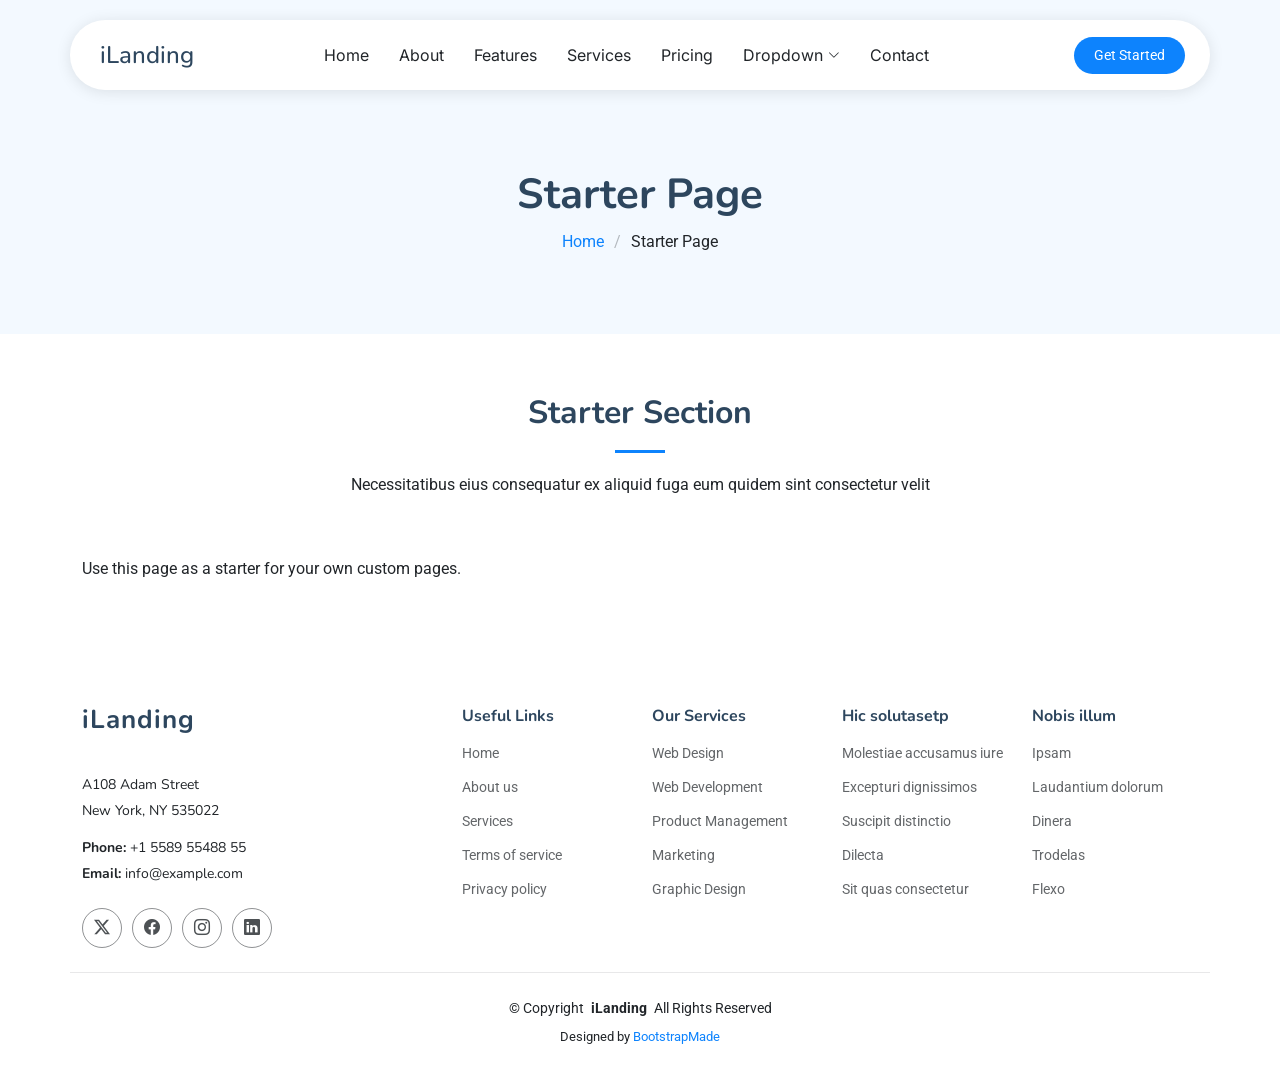
<file: starter-page.html>
<!DOCTYPE html>
<html lang="en">

<head>
  <meta charset="utf-8">
  <meta content="width=device-width, initial-scale=1.0" name="viewport">
  <title>Starter Page - iLanding Bootstrap Template</title>
  <meta name="description" content="">
  <meta name="keywords" content="">

  <!-- Favicons -->
  <link href="assets/img/favicon.png" rel="icon">
  <link href="assets/img/apple-touch-icon.png" rel="apple-touch-icon">

  <!-- Fonts -->
  <link href="https://fonts.googleapis.com" rel="preconnect">
  <link href="https://fonts.gstatic.com" rel="preconnect" crossorigin>
  <link href="https://fonts.googleapis.com/css2?family=Roboto:ital,wght@0,100;0,300;0,400;0,500;0,700;0,900;1,100;1,300;1,400;1,500;1,700;1,900&family=Inter:wght@100;200;300;400;500;600;700;800;900&family=Nunito:ital,wght@0,200;0,300;0,400;0,500;0,600;0,700;0,800;0,900;1,200;1,300;1,400;1,500;1,600;1,700;1,800;1,900&display=swap" rel="stylesheet">

  <!-- Vendor CSS Files -->
  <link href="assets/vendor/bootstrap/css/bootstrap.min.css" rel="stylesheet">
  <link href="assets/vendor/bootstrap-icons/bootstrap-icons.css" rel="stylesheet">
  <link href="assets/vendor/aos/aos.css" rel="stylesheet">
  <link href="assets/vendor/glightbox/css/glightbox.min.css" rel="stylesheet">
  <link href="assets/vendor/swiper/swiper-bundle.min.css" rel="stylesheet">

  <!-- Main CSS File -->
  <link href="assets/css/main.css" rel="stylesheet">

  <!-- =======================================================
  * Template Name: iLanding
  * Template URL: https://bootstrapmade.com/ilanding-bootstrap-landing-page-template/
  * Updated: Nov 12 2024 with Bootstrap v5.3.3
  * Author: BootstrapMade.com
  * License: https://bootstrapmade.com/license/
  ======================================================== -->
</head>

<body class="starter-page-page">

  <header id="header" class="header d-flex align-items-center fixed-top">
    <div class="header-container container-fluid container-xl position-relative d-flex align-items-center justify-content-between">

      <a href="index.html" class="logo d-flex align-items-center me-auto me-xl-0">
        <!-- Uncomment the line below if you also wish to use an image logo -->
        <!-- <img src="assets/img/logo.png" alt=""> -->
        <h1 class="sitename">iLanding</h1>
      </a>

      <nav id="navmenu" class="navmenu">
        <ul>
          <li><a href="#hero">Home</a></li>
          <li><a href="#about">About</a></li>
          <li><a href="#features">Features</a></li>
          <li><a href="#services">Services</a></li>
          <li><a href="#pricing">Pricing</a></li>
          <li class="dropdown"><a href="#"><span>Dropdown</span> <i class="bi bi-chevron-down toggle-dropdown"></i></a>
            <ul>
              <li><a href="#">Dropdown 1</a></li>
              <li class="dropdown"><a href="#"><span>Deep Dropdown</span> <i class="bi bi-chevron-down toggle-dropdown"></i></a>
                <ul>
                  <li><a href="#">Deep Dropdown 1</a></li>
                  <li><a href="#">Deep Dropdown 2</a></li>
                  <li><a href="#">Deep Dropdown 3</a></li>
                  <li><a href="#">Deep Dropdown 4</a></li>
                  <li><a href="#">Deep Dropdown 5</a></li>
                </ul>
              </li>
              <li><a href="#">Dropdown 2</a></li>
              <li><a href="#">Dropdown 3</a></li>
              <li><a href="#">Dropdown 4</a></li>
            </ul>
          </li>
          <li><a href="#contact">Contact</a></li>
        </ul>
        <i class="mobile-nav-toggle d-xl-none bi bi-list"></i>
      </nav>

      <a class="btn-getstarted" href="index.html#about">Get Started</a>

    </div>
  </header>

  <main class="main">

    <!-- Page Title -->
    <div class="page-title light-background">
      <div class="container">
        <h1>Starter Page</h1>
        <nav class="breadcrumbs">
          <ol>
            <li><a href="index.html">Home</a></li>
            <li class="current">Starter Page</li>
          </ol>
        </nav>
      </div>
    </div><!-- End Page Title -->

    <!-- Starter Section Section -->
    <section id="starter-section" class="starter-section section">

      <!-- Section Title -->
      <div class="container section-title" data-aos="fade-up">
        <h2>Starter Section</h2>
        <p>Necessitatibus eius consequatur ex aliquid fuga eum quidem sint consectetur velit</p>
      </div><!-- End Section Title -->

      <div class="container" data-aos="fade-up">
        <p>Use this page as a starter for your own custom pages.</p>
      </div>

    </section><!-- /Starter Section Section -->

  </main>

  <footer id="footer" class="footer">

    <div class="container footer-top">
      <div class="row gy-4">
        <div class="col-lg-4 col-md-6 footer-about">
          <a href="index.html" class="logo d-flex align-items-center">
            <span class="sitename">iLanding</span>
          </a>
          <div class="footer-contact pt-3">
            <p>A108 Adam Street</p>
            <p>New York, NY 535022</p>
            <p class="mt-3"><strong>Phone:</strong> <span>+1 5589 55488 55</span></p>
            <p><strong>Email:</strong> <span>info@example.com</span></p>
          </div>
          <div class="social-links d-flex mt-4">
            <a href=""><i class="bi bi-twitter-x"></i></a>
            <a href=""><i class="bi bi-facebook"></i></a>
            <a href=""><i class="bi bi-instagram"></i></a>
            <a href=""><i class="bi bi-linkedin"></i></a>
          </div>
        </div>

        <div class="col-lg-2 col-md-3 footer-links">
          <h4>Useful Links</h4>
          <ul>
            <li><a href="#">Home</a></li>
            <li><a href="#">About us</a></li>
            <li><a href="#">Services</a></li>
            <li><a href="#">Terms of service</a></li>
            <li><a href="#">Privacy policy</a></li>
          </ul>
        </div>

        <div class="col-lg-2 col-md-3 footer-links">
          <h4>Our Services</h4>
          <ul>
            <li><a href="#">Web Design</a></li>
            <li><a href="#">Web Development</a></li>
            <li><a href="#">Product Management</a></li>
            <li><a href="#">Marketing</a></li>
            <li><a href="#">Graphic Design</a></li>
          </ul>
        </div>

        <div class="col-lg-2 col-md-3 footer-links">
          <h4>Hic solutasetp</h4>
          <ul>
            <li><a href="#">Molestiae accusamus iure</a></li>
            <li><a href="#">Excepturi dignissimos</a></li>
            <li><a href="#">Suscipit distinctio</a></li>
            <li><a href="#">Dilecta</a></li>
            <li><a href="#">Sit quas consectetur</a></li>
          </ul>
        </div>

        <div class="col-lg-2 col-md-3 footer-links">
          <h4>Nobis illum</h4>
          <ul>
            <li><a href="#">Ipsam</a></li>
            <li><a href="#">Laudantium dolorum</a></li>
            <li><a href="#">Dinera</a></li>
            <li><a href="#">Trodelas</a></li>
            <li><a href="#">Flexo</a></li>
          </ul>
        </div>

      </div>
    </div>

    <div class="container copyright text-center mt-4">
      <p>© <span>Copyright</span> <strong class="px-1 sitename">iLanding</strong> <span>All Rights Reserved</span></p>
      <div class="credits">
        <!-- All the links in the footer should remain intact. -->
        <!-- You can delete the links only if you've purchased the pro version. -->
        <!-- Licensing information: https://bootstrapmade.com/license/ -->
        <!-- Purchase the pro version with working PHP/AJAX contact form: [buy-url] -->
        Designed by <a href="https://bootstrapmade.com/">BootstrapMade</a>
      </div>
    </div>

  </footer>

  <!-- Scroll Top -->
  <a href="#" id="scroll-top" class="scroll-top d-flex align-items-center justify-content-center"><i class="bi bi-arrow-up-short"></i></a>

  <!-- Vendor JS Files -->
  <script src="assets/vendor/bootstrap/js/bootstrap.bundle.min.js"></script>
  <script src="assets/vendor/php-email-form/validate.js"></script>
  <script src="assets/vendor/aos/aos.js"></script>
  <script src="assets/vendor/glightbox/js/glightbox.min.js"></script>
  <script src="assets/vendor/swiper/swiper-bundle.min.js"></script>
  <script src="assets/vendor/purecounter/purecounter_vanilla.js"></script>

  <!-- Main JS File -->
  <script src="assets/js/main.js"></script>

</body>

</html>
</file>
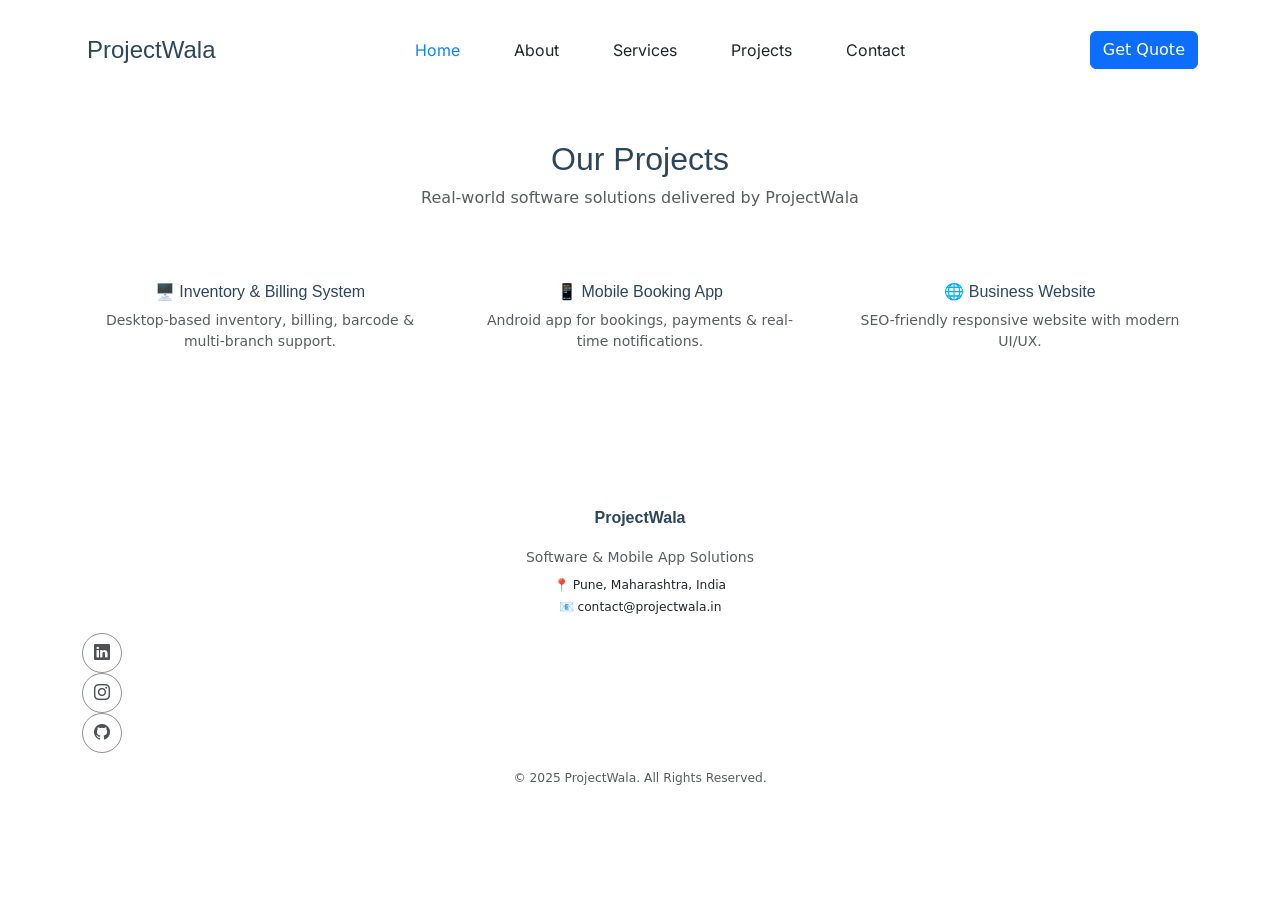
<file: Innorvia_Technology_profile/service-details.html>
<!DOCTYPE html>
<html lang="en">
  <head>
    <meta charset="utf-8" />
    <meta content="width=device-width, initial-scale=1.0" name="viewport" />

    <title>ProjectWala – Software & Mobile App Solutions</title>
    <meta
      name="description"
      content="ProjectWala provides custom software, web and mobile app development solutions."
    />
    <meta
      name="keywords"
      content="ProjectWala, software development, mobile apps, web development"
    />

    <!-- Favicons -->
    <link href="assets/img/favicon.png" rel="icon" />

    <!-- Google Fonts -->
    <link
      href="https://fonts.googleapis.com/css2?family=Inter:wght@300;400;500;600;700&display=swap"
      rel="stylesheet"
    />

    <!-- Vendor CSS -->
    <link
      href="assets/vendor/bootstrap/css/bootstrap.min.css"
      rel="stylesheet"
    />
    <link
      href="assets/vendor/bootstrap-icons/bootstrap-icons.css"
      rel="stylesheet"
    />
    <link href="assets/vendor/aos/aos.css" rel="stylesheet" />

    <!-- Main CSS -->
    <link href="assets/css/main.css" rel="stylesheet" />

    <style>
      .project-card {
        transition: all 0.3s ease;
      }
      .project-card:hover {
        transform: translateY(-6px);
        box-shadow: 0 12px 30px rgba(0, 0, 0, 0.12);
      }
    </style>
  </head>

  <body>
    <!-- HEADER -->
    <header id="header" class="header fixed-top d-flex align-items-center">
      <div class="container d-flex justify-content-between align-items-center">
        <a href="#" class="logo d-flex align-items-center">
          <h1 class="sitename">ProjectWala</h1>
        </a>

        <nav class="navmenu">
          <ul class="d-flex gap-4 mb-0 list-unstyled">
            <li><a href="#home" class="active">Home</a></li>
            <li><a href="#about">About</a></li>
            <li><a href="#services">Services</a></li>
            <li><a href="#projects">Projects</a></li>
            <li><a href="#contact">Contact</a></li>
          </ul>
        </nav>

        <a href="#contact" class="btn btn-primary">Get Quote</a>
      </div>
    </header>

    <!-- MAIN -->
    <main class="main" style="margin-top: 80px">
      <!-- PROJECTS SECTION -->
      <section id="projects" class="section">
        <div class="container">
          <div class="text-center mb-5" data-aos="fade-up">
            <h2>Our Projects</h2>
            <p class="text-muted">
              Real-world software solutions delivered by ProjectWala
            </p>
          </div>

          <div class="row g-4">
            <div class="col-lg-4 col-md-6" data-aos="fade-up">
              <div class="card project-card text-center border-0 h-100">
                <div class="card-body py-4 px-3">
                  <h6 class="mb-2">🖥️ Inventory & Billing System</h6>
                  <p class="small text-muted mb-0">
                    Desktop-based inventory, billing, barcode & multi-branch
                    support.
                  </p>
                </div>
              </div>
            </div>

            <div
              class="col-lg-4 col-md-6"
              data-aos="fade-up"
              data-aos-delay="100"
            >
              <div class="card project-card text-center border-0 h-100">
                <div class="card-body py-4 px-3">
                  <h6 class="mb-2">📱 Mobile Booking App</h6>
                  <p class="small text-muted mb-0">
                    Android app for bookings, payments & real-time
                    notifications.
                  </p>
                </div>
              </div>
            </div>

            <div
              class="col-lg-4 col-md-6"
              data-aos="fade-up"
              data-aos-delay="200"
            >
              <div class="card project-card text-center border-0 h-100">
                <div class="card-body py-4 px-3">
                  <h6 class="mb-2">🌐 Business Website</h6>
                  <p class="small text-muted mb-0">
                    SEO-friendly responsive website with modern UI/UX.
                  </p>
                </div>
              </div>
            </div>
          </div>
        </div>
      </section>
    </main>

    <!-- FOOTER -->
    <footer id="footer" class="footer mt-5">
      <div class="container text-center py-4">
        <h4>ProjectWala</h4>
        <p class="text-muted mb-2">Software & Mobile App Solutions</p>

        <p class="small mb-1">📍 Pune, Maharashtra, India</p>
        <p class="small mb-1">📧 contact@projectwala.in</p>

        <div class="social-links mt-3">
          <a href="#"><i class="bi bi-linkedin"></i></a>
          <a href="#"><i class="bi bi-instagram"></i></a>
          <a href="#"><i class="bi bi-github"></i></a>
        </div>

        <p class="small text-muted mt-3">
          © 2025 ProjectWala. All Rights Reserved.
        </p>
      </div>
    </footer>

    <!-- JS -->
    <script src="assets/vendor/bootstrap/js/bootstrap.bundle.min.js"></script>
    <script src="assets/vendor/aos/aos.js"></script>
    <script>
      AOS.init();
    </script>
  </body>
</html>
</file>
<file: assets/css/main.css>
/**
* Template Name: iLanding
* Template URL: https://bootstrapmade.com/ilanding-bootstrap-landing-page-template/
* Updated: Nov 12 2024 with Bootstrap v5.3.3
* Author: BootstrapMade.com
* License: https://bootstrapmade.com/license/
*/

/*--------------------------------------------------------------
# Font & Color Variables
# Help: https://bootstrapmade.com/color-system/
--------------------------------------------------------------*/
/* Fonts */
:root {
  --default-font: "Roboto", system-ui, -apple-system, "Segoe UI", Roboto,
    "Helvetica Neue", Arial, "Noto Sans", "Liberation Sans", sans-serif,
    "Apple Color Emoji", "Segoe UI Emoji", "Segoe UI Symbol", "Noto Color Emoji";
  --heading-font: "Nunito", sans-serif;
  --nav-font: "Inter", sans-serif;
}

/* Global Colors - The following color variables are used throughout the website. Updating them here will change the color scheme of the entire website */
:root {
  --background-color: #ffffff; /* Background color for the entire website, including individual sections */
  --default-color: #212529; /* Default color used for the majority of the text content across the entire website */
  --heading-color: #2d465e; /* Color for headings, subheadings and title throughout the website */
  --accent-color: #0d83fd; /* Accent color that represents your brand on the website. It's used for buttons, links, and other elements that need to stand out */
  --surface-color: #ffffff; /* The surface color is used as a background of boxed elements within sections, such as cards, icon boxes, or other elements that require a visual separation from the global background. */
  --contrast-color: #ffffff; /* Contrast color for text, ensuring readability against backgrounds of accent, heading, or default colors. */
}

/* Nav Menu Colors - The following color variables are used specifically for the navigation menu. They are separate from the global colors to allow for more customization options */
:root {
  --nav-color: #212529; /* The default color of the main navmenu links */
  --nav-hover-color: #0d83fd; /* Applied to main navmenu links when they are hovered over or active */
  --nav-mobile-background-color: #ffffff; /* Used as the background color for mobile navigation menu */
  --nav-dropdown-background-color: #ffffff; /* Used as the background color for dropdown items that appear when hovering over primary navigation items */
  --nav-dropdown-color: #212529; /* Used for navigation links of the dropdown items in the navigation menu. */
  --nav-dropdown-hover-color: #0d83fd; /* Similar to --nav-hover-color, this color is applied to dropdown navigation links when they are hovered over. */
}

/* Color Presets - These classes override global colors when applied to any section or element, providing reuse of the sam color scheme. */

.light-background {
  --background-color: #f3f9ff;
  --surface-color: #ffffff;
}

.dark-background {
  --background-color: #0d83fd;
  --default-color: #ffffff;
  --heading-color: #ffffff;
  --surface-color: #409dfd;
  --contrast-color: #ffffff;
}

/* Smooth scroll */
:root {
  scroll-behavior: smooth;
}

/*--------------------------------------------------------------
# General Styling & Shared Classes
--------------------------------------------------------------*/
body {
  color: var(--default-color);
  background-color: var(--background-color);
  font-family: var(--default-font);
}

a {
  color: var(--accent-color);
  text-decoration: none;
  transition: 0.3s;
}

a:hover {
  color: color-mix(in srgb, var(--accent-color), transparent 25%);
  text-decoration: none;
}

h1,
h2,
h3,
h4,
h5,
h6 {
  color: var(--heading-color);
  font-family: var(--heading-font);
}

/* PHP Email Form Messages
------------------------------*/
.php-email-form .error-message {
  display: none;
  background: #df1529;
  color: #ffffff;
  text-align: left;
  padding: 15px;
  margin-bottom: 24px;
  font-weight: 600;
}

.php-email-form .sent-message {
  display: none;
  color: #ffffff;
  background: #059652;
  text-align: center;
  padding: 15px;
  margin-bottom: 24px;
  font-weight: 600;
}

.php-email-form .loading {
  display: none;
  background: var(--surface-color);
  text-align: center;
  padding: 15px;
  margin-bottom: 24px;
}

.php-email-form .loading:before {
  content: "";
  display: inline-block;
  border-radius: 50%;
  width: 24px;
  height: 24px;
  margin: 0 10px -6px 0;
  border: 3px solid var(--accent-color);
  border-top-color: var(--surface-color);
  animation: php-email-form-loading 1s linear infinite;
}

@keyframes php-email-form-loading {
  0% {
    transform: rotate(0deg);
  }

  100% {
    transform: rotate(360deg);
  }
}

/*--------------------------------------------------------------
# Global Header
--------------------------------------------------------------*/
.header {
  --background-color: rgba(255, 255, 255, 0);
  color: var(--default-color);
  background-color: var(--background-color);
  padding: 20px 0;
  transition: all 0.5s;
  z-index: 997;
}

.header .header-container {
  background: var(--surface-color);
  border-radius: 50px;
  padding: 5px 25px;
  box-shadow: 0px 2px 15px rgba(0, 0, 0, 0.1);
}

.scrolled .header .header-container {
  background: color-mix(in srgb, var(--surface-color), transparent 5%);
}

.header .logo {
  line-height: 1;
  padding-left: 5px;
}

.header .logo img {
  max-height: 80px;
  width: auto;
  margin-right: 8px;
}

.header .logo h1 {
  font-size: 24px;
  margin: 0;
  font-weight: 500;
  color: var(--heading-color);
}

.header .btn-getstarted,
.header .btn-getstarted:focus {
  color: var(--contrast-color);
  background: var(--accent-color);
  font-size: 14px;
  padding: 8px 20px;
  margin: 0 0 0 30px;
  border-radius: 50px;
  transition: 0.3s;
}

.header .btn-getstarted:hover,
.header .btn-getstarted:focus:hover {
  color: var(--contrast-color);
  background: color-mix(in srgb, var(--accent-color), transparent 15%);
}

@media (max-width: 1200px) {
  .header {
    padding-top: 10px;
  }

  .header .header-container {
    margin-left: 10px;
    margin-right: 10px;
    padding: 10px 5px 10px 15px;
  }

  .header .logo {
    order: 1;
  }

  .header .btn-getstarted {
    order: 2;
    margin: 0 10px 0 0;
    padding: 6px 15px;
  }

  .header .navmenu {
    order: 3;
  }
}

/*--------------------------------------------------------------
# Navigation Menu
--------------------------------------------------------------*/
/* Navmenu - Desktop */
@media (min-width: 1200px) {
  .navmenu {
    padding: 0;
  }

  .navmenu ul {
    margin: 0;
    padding: 0;
    display: flex;
    list-style: none;
    align-items: center;
  }

  .navmenu li {
    position: relative;
  }

  .navmenu a,
  .navmenu a:focus {
    color: var(--nav-color);
    padding: 18px 15px;
    font-size: 16px;
    font-family: var(--nav-font);
    font-weight: 400;
    display: flex;
    align-items: center;
    justify-content: space-between;
    white-space: nowrap;
    transition: 0.3s;
  }

  .navmenu a i,
  .navmenu a:focus i {
    font-size: 12px;
    line-height: 0;
    margin-left: 5px;
    transition: 0.3s;
  }

  .navmenu li:last-child a {
    padding-right: 0;
  }

  .navmenu li:hover > a,
  .navmenu .active,
  .navmenu .active:focus {
    color: var(--nav-hover-color);
  }

  .navmenu .dropdown ul {
    margin: 0;
    padding: 10px 0;
    background: var(--nav-dropdown-background-color);
    display: block;
    position: absolute;
    visibility: hidden;
    left: 14px;
    top: 130%;
    opacity: 0;
    transition: 0.3s;
    border-radius: 4px;
    z-index: 99;
    box-shadow: 0px 0px 30px rgba(0, 0, 0, 0.1);
  }

  .navmenu .dropdown ul li {
    min-width: 200px;
  }

  .navmenu .dropdown ul a {
    padding: 10px 20px;
    font-size: 15px;
    text-transform: none;
    color: var(--nav-dropdown-color);
  }

  .navmenu .dropdown ul a i {
    font-size: 12px;
  }

  .navmenu .dropdown ul a:hover,
  .navmenu .dropdown ul .active:hover,
  .navmenu .dropdown ul li:hover > a {
    color: var(--nav-dropdown-hover-color);
  }

  .navmenu .dropdown:hover > ul {
    opacity: 1;
    top: 100%;
    visibility: visible;
  }

  .navmenu .dropdown .dropdown ul {
    top: 0;
    left: -90%;
    visibility: hidden;
  }

  .navmenu .dropdown .dropdown:hover > ul {
    opacity: 1;
    top: 0;
    left: -100%;
    visibility: visible;
  }
}

/* Navmenu - Mobile */
@media (max-width: 1199px) {
  .mobile-nav-toggle {
    color: var(--nav-color);
    font-size: 28px;
    line-height: 0;
    margin-right: 10px;
    cursor: pointer;
    transition: color 0.3s;
  }

  .navmenu {
    padding: 0;
    z-index: 9997;
  }

  .navmenu ul {
    display: none;
    list-style: none;
    position: absolute;
    inset: 60px 20px 20px 20px;
    padding: 10px 0;
    margin: 0;
    border-radius: 6px;
    background-color: var(--nav-mobile-background-color);
    overflow-y: auto;
    transition: 0.3s;
    z-index: 9998;
    box-shadow: 0px 0px 30px rgba(0, 0, 0, 0.1);
  }

  .navmenu a,
  .navmenu a:focus {
    color: var(--nav-dropdown-color);
    padding: 10px 20px;
    font-family: var(--nav-font);
    font-size: 17px;
    font-weight: 500;
    display: flex;
    align-items: center;
    justify-content: space-between;
    white-space: nowrap;
    transition: 0.3s;
  }

  .navmenu a i,
  .navmenu a:focus i {
    font-size: 12px;
    line-height: 0;
    margin-left: 5px;
    width: 30px;
    height: 30px;
    display: flex;
    align-items: center;
    justify-content: center;
    border-radius: 50%;
    transition: 0.3s;
    background-color: color-mix(in srgb, var(--accent-color), transparent 90%);
  }

  .navmenu a i:hover,
  .navmenu a:focus i:hover {
    background-color: var(--accent-color);
    color: var(--contrast-color);
  }

  .navmenu a:hover,
  .navmenu .active,
  .navmenu .active:focus {
    color: var(--nav-dropdown-hover-color);
  }

  .navmenu .active i,
  .navmenu .active:focus i {
    background-color: var(--accent-color);
    color: var(--contrast-color);
    transform: rotate(180deg);
  }

  .navmenu .dropdown ul {
    position: static;
    display: none;
    z-index: 99;
    padding: 10px 0;
    margin: 10px 20px;
    background-color: var(--nav-dropdown-background-color);
    border: 1px solid color-mix(in srgb, var(--default-color), transparent 90%);
    box-shadow: none;
    transition: all 0.5s ease-in-out;
  }

  .navmenu .dropdown ul ul {
    background-color: rgba(33, 37, 41, 0.1);
  }

  .navmenu .dropdown > .dropdown-active {
    display: block;
    background-color: rgba(33, 37, 41, 0.03);
  }

  .mobile-nav-active {
    overflow: hidden;
  }

  .mobile-nav-active .mobile-nav-toggle {
    color: #fff;
    position: absolute;
    font-size: 32px;
    top: 15px;
    right: 15px;
    margin-right: 0;
    z-index: 9999;
  }

  .mobile-nav-active .navmenu {
    position: fixed;
    overflow: hidden;
    inset: 0;
    background: rgba(33, 37, 41, 0.8);
    transition: 0.3s;
  }

  .mobile-nav-active .navmenu > ul {
    display: block;
  }
}

/*--------------------------------------------------------------
# Global Footer
--------------------------------------------------------------*/
.footer {
  color: var(--default-color);
  background-color: var(--background-color);
  font-size: 14px;
  position: relative;
}

.footer .footer-top {
  padding-top: 50px;
}

.footer .footer-about .logo {
  line-height: 1;
  margin-bottom: 25px;
}

.footer .footer-about .logo img {
  max-height: 40px;
  margin-right: 6px;
}

.footer .footer-about .logo span {
  color: var(--heading-color);
  font-family: var(--heading-font);
  font-size: 26px;
  font-weight: 700;
  letter-spacing: 1px;
}

.footer .footer-about p {
  font-size: 14px;
  font-family: var(--heading-font);
}

.footer .social-links a {
  display: flex;
  align-items: center;
  justify-content: center;
  width: 40px;
  height: 40px;
  border-radius: 50%;
  border: 1px solid color-mix(in srgb, var(--default-color), transparent 50%);
  font-size: 16px;
  color: color-mix(in srgb, var(--default-color), transparent 20%);
  margin-right: 10px;
  transition: 0.3s;
}

.footer .social-links a:hover {
  color: var(--accent-color);
  border-color: var(--accent-color);
}

.footer h4 {
  font-size: 16px;
  font-weight: bold;
  position: relative;
  padding-bottom: 12px;
}

.footer .footer-links {
  margin-bottom: 30px;
}

.footer .footer-links ul {
  list-style: none;
  padding: 0;
  margin: 0;
}

.footer .footer-links ul i {
  padding-right: 2px;
  font-size: 12px;
  line-height: 0;
}

.footer .footer-links ul li {
  padding: 10px 0;
  display: flex;
  align-items: center;
}

.footer .footer-links ul li:first-child {
  padding-top: 0;
}

.footer .footer-links ul a {
  color: color-mix(in srgb, var(--default-color), transparent 30%);
  display: inline-block;
  line-height: 1;
}

.footer .footer-links ul a:hover {
  color: var(--accent-color);
}

.footer .footer-contact p {
  margin-bottom: 5px;
}

.footer .copyright {
  padding: 25px 0;
  border-top: 1px solid
    color-mix(in srgb, var(--default-color), transparent 90%);
}

.footer .copyright p {
  margin-bottom: 0;
}

.footer .credits {
  margin-top: 8px;
  font-size: 13px;
}

/*--------------------------------------------------------------
# Scroll Top Button
--------------------------------------------------------------*/
.scroll-top {
  position: fixed;
  visibility: hidden;
  opacity: 0;
  right: 15px;
  bottom: -15px;
  z-index: 99999;
  background-color: var(--accent-color);
  width: 44px;
  height: 44px;
  border-radius: 50px;
  transition: all 0.4s;
}

.scroll-top i {
  font-size: 24px;
  color: var(--contrast-color);
  line-height: 0;
}

.scroll-top:hover {
  background-color: color-mix(in srgb, var(--accent-color), transparent 20%);
  color: var(--contrast-color);
}

.scroll-top.active {
  visibility: visible;
  opacity: 1;
  bottom: 15px;
}

/*--------------------------------------------------------------
# Disable aos animation delay on mobile devices
--------------------------------------------------------------*/
@media screen and (max-width: 768px) {
  [data-aos-delay] {
    transition-delay: 0 !important;
  }
}

/*--------------------------------------------------------------
# Global Page Titles & Breadcrumbs
--------------------------------------------------------------*/
.page-title {
  color: var(--default-color);
  background-color: var(--background-color);
  padding: 170px 0 80px 0;
  text-align: center;
  position: relative;
}

.page-title h1 {
  font-size: 42px;
  font-weight: 700;
  margin-bottom: 10px;
}

.page-title .breadcrumbs ol {
  display: flex;
  flex-wrap: wrap;
  list-style: none;
  justify-content: center;
  padding: 0;
  margin: 0;
  font-size: 16px;
  font-weight: 400;
}

.page-title .breadcrumbs ol li + li {
  padding-left: 10px;
}

.page-title .breadcrumbs ol li + li::before {
  content: "/";
  display: inline-block;
  padding-right: 10px;
  color: color-mix(in srgb, var(--default-color), transparent 70%);
}

/*--------------------------------------------------------------
# Global Sections
--------------------------------------------------------------*/
section,
.section {
  color: var(--default-color);
  background-color: var(--background-color);
  padding: 60px 0;
  scroll-margin-top: 90px;
  overflow: clip;
}

@media (max-width: 1199px) {
  section,
  .section {
    scroll-margin-top: 66px;
  }
}

/*--------------------------------------------------------------
# Global Section Titles
--------------------------------------------------------------*/
.section-title {
  text-align: center;
  padding-bottom: 60px;
  position: relative;
}

.section-title h2 {
  font-size: 32px;
  font-weight: 700;
  margin-bottom: 20px;
  padding-bottom: 20px;
  position: relative;
}

.section-title h2:after {
  content: "";
  position: absolute;
  display: block;
  width: 50px;
  height: 3px;
  background: var(--accent-color);
  left: 0;
  right: 0;
  bottom: 0;
  margin: auto;
}

.section-title p {
  margin-bottom: 0;
}

/*--------------------------------------------------------------
# Hero Section
--------------------------------------------------------------*/
.hero {
  position: relative;
  padding-top: 160px;
  background: linear-gradient(
    135deg,
    color-mix(in srgb, var(--accent-color), transparent 95%) 50%,
    color-mix(in srgb, var(--accent-color), transparent 98%) 25%,
    transparent 50%
  );
}

.hero::before {
  content: "";
  position: absolute;
  top: 0;
  left: 0;
  width: 100%;
  height: 100%;
  background: radial-gradient(
    circle at 90% 10%,
    color-mix(in srgb, var(--accent-color), transparent 92%),
    transparent 40%
  );
  pointer-events: none;
}

.hero .hero-content {
  position: relative;
  z-index: 1;
}

.hero .hero-content h1 {
  font-size: 3.5rem;
  font-weight: 700;
  line-height: 1.2;
  margin-bottom: 1.5rem;
}

.hero .hero-content h1 .accent-text {
  color: var(--accent-color);
}

@media (max-width: 992px) {
  .hero .hero-content {
    text-align: center;
    margin-bottom: 3rem;
  }

  .hero .hero-content h1 {
    font-size: 2.5rem;
  }

  .hero .hero-content .hero-buttons {
    justify-content: center;
  }
}

@media (max-width: 575px) {
  .hero .hero-content h1 {
    font-size: 2rem;
  }
}

.hero .company-badge {
  display: inline-flex;
  align-items: center;
  padding: 0.5rem 1rem;
  background-color: color-mix(in srgb, var(--accent-color), transparent 92%);
  border-radius: 50px;
  color: var(--accent-color);
  font-weight: 500;
}

.hero .company-badge i {
  font-size: 1.25rem;
}

.hero .btn-primary {
  background-color: var(--accent-color);
  border-color: var(--accent-color);
  color: var(--contrast-color);
  padding: 0.75rem 2.5rem;
  border-radius: 50px;
  font-weight: 500;
  transition: all 0.3s ease;
}

.hero .btn-primary:hover {
  background-color: color-mix(in srgb, var(--accent-color), black 20%);
  border-color: color-mix(in srgb, var(--accent-color), black 20%);
}

.hero .btn-link {
  color: var(--heading-color);
  text-decoration: none;
  font-weight: 500;
  transition: all 0.3s ease;
}

.hero .btn-link:hover {
  color: var(--accent-color);
}

.hero .btn-link i {
  font-size: 1.5rem;
  vertical-align: middle;
}

.hero .hero-image {
  position: relative;
  text-align: center;
  z-index: 1;
}

.hero .hero-image img {
  max-width: 100%;
  height: auto;
}

.hero .customers-badge {
  position: absolute;
  bottom: 10px;
  right: 30px;
  background-color: var(--surface-color);
  padding: 1rem;
  border-radius: 10px;
  box-shadow: 0 5px 20px rgba(0, 0, 0, 0.1);
  max-width: 300px;
  animation: float-badge 3s ease-in-out infinite;
  will-change: transform;
}

.hero .customers-badge .customer-avatars {
  display: flex;
  align-items: center;
  margin-bottom: 0.5rem;
}

.hero .customers-badge .avatar {
  width: 35px;
  height: 35px;
  border-radius: 50%;
  border: 2px solid var(--surface-color);
  margin-left: -8px;
}

.hero .customers-badge .avatar:first-child {
  margin-left: 0;
}

.hero .customers-badge .avatar.more {
  background-color: var(--accent-color);
  color: var(--contrast-color);
  display: flex;
  align-items: center;
  justify-content: center;
  font-size: 0.75rem;
  font-weight: 600;
}

.hero .customers-badge p {
  font-size: 0.875rem;
  color: color-mix(in srgb, var(--default-color), transparent 40%);
}

@media (max-width: 992px) {
  .hero .customers-badge {
    position: static;
    margin: 1rem auto;
    max-width: 250px;
  }
}

.hero .stats-row {
  position: relative;
  z-index: 1;
  margin-top: 5rem;
  background-color: var(--surface-color);
  border-radius: 20px;
  box-shadow: 0 5px 15px rgba(0, 0, 0, 0.05);
  padding-bottom: 2rem;
}

.hero .stat-item {
  display: flex;
  align-items: center;
  gap: 1rem;
  padding: 2rem;
}

.hero .stat-item .stat-icon {
  flex-shrink: 0;
  width: 64px;
  height: 64px;
  display: flex;
  align-items: center;
  justify-content: center;
  background-color: color-mix(in srgb, var(--accent-color), transparent 92%);
  border-radius: 50px;
  transition: 0.3s;
}

.hero .stat-item .stat-icon i {
  font-size: 1.5rem;
  color: var(--accent-color);
}

.hero .stat-item:hover .stat-icon {
  background-color: var(--accent-color);
}

.hero .stat-item:hover .stat-icon i {
  color: var(--contrast-color);
}

.hero .stat-item .stat-content {
  flex-grow: 1;
}

.hero .stat-item .stat-content h4 {
  font-size: 1.25rem;
  margin-bottom: 0.25rem;
  font-weight: 600;
}

.hero .stat-item .stat-content p {
  font-size: 0.875rem;
  color: color-mix(in srgb, var(--default-color), transparent 40%);
  margin: 0;
}

@media (max-width: 575px) {
  .hero .stat-item {
    padding: 1.5rem;
  }
}

@keyframes float-badge {
  0% {
    transform: translateY(0);
  }

  50% {
    transform: translateY(-10px);
  }

  100% {
    transform: translateY(0);
  }
}

/*--------------------------------------------------------------
# About Section
--------------------------------------------------------------*/
.about .about-meta {
  color: var(--accent-color);
  font-weight: 600;
  margin-bottom: 1rem;
  display: inline-block;
}

.about .about-title {
  font-size: 1.75rem;
  margin-bottom: 1rem;
  line-height: 1.2;
  font-weight: 700;
}

@media (max-width: 992px) {
  .about .about-title {
    font-size: 2rem;
  }
}

.about .about-description {
  margin-bottom: 2rem;
  color: color-mix(in srgb, var(--default-color), transparent 20%);
}

.about .feature-list-wrapper {
  margin-bottom: 2rem;
}

.about .feature-list {
  list-style: none;
  padding: 0;
  margin: 0;
}

.about .feature-list li {
  display: flex;
  align-items: center;
  gap: 0.75rem;
  margin-bottom: 1rem;
  font-size: 1rem;
}

.about .feature-list li i {
  color: var(--accent-color);
  font-size: 1.25rem;
}

.about .profile .profile-image {
  width: 60px;
  height: 60px;
  border-radius: 50%;
  object-fit: cover;
}

.about .profile .profile-name {
  font-size: 1.125rem;
  margin: 0;
}

.about .profile .profile-position {
  color: var(--accent-color);
  margin: 0;
  font-size: 0.875rem;
}

.about .contact-info {
  padding: 1rem 1.5rem;
  background-color: var(--surface-color);
  border-radius: 0.5rem;
  box-shadow: 0 0 15px rgba(0, 0, 0, 0.06);
}

.about .contact-info i {
  color: var(--accent-color);
  font-size: 1.5rem;
}

.about .contact-info .contact-label {
  color: color-mix(in srgb, var(--default-color), transparent 30%);
  font-size: 0.875rem;
  margin: 0;
}

.about .contact-info .contact-number {
  font-weight: 600;
  margin: 0;
}

.about .image-wrapper {
  position: relative;
}

@media (max-width: 992px) {
  .about .image-wrapper {
    padding-left: 0;
    margin-top: 3rem;
    display: flex;
    flex-direction: column;
    gap: 2rem;
  }
}

@media (max-width: 992px) {
  .about .image-wrapper .images {
    display: flex;
    flex-direction: column;
    gap: 1.5rem;
  }
}

@media (max-width: 992px) {
  .about .image-wrapper .main-image {
    margin-left: 0;
  }
}

.about .image-wrapper .small-image {
  position: absolute;
  top: 20%;
  left: -10%;
  width: 45%;
  border: 8px solid var(--surface-color);
}

@media (max-width: 992px) {
  .about .image-wrapper .small-image {
    position: static;
    width: 100%;
    margin: 0 auto;
    border: 0;
  }
}

.about .image-wrapper .experience-badge {
  position: absolute;
  bottom: 5%;
  right: 5%;
  background-color: var(--accent-color);
  color: var(--contrast-color);
  padding: 1.5rem;
  border-radius: 0.5rem;
  text-align: center;
  min-width: 200px;
  animation: experience-float 3s ease-in-out infinite;
}

@media (max-width: 992px) {
  .about .image-wrapper .experience-badge {
    position: static;
    width: fit-content;
    margin: 0 auto;
  }
}

.about .image-wrapper .experience-badge h3 {
  color: var(--contrast-color);
  font-size: 2.5rem;
  margin: 0;
  line-height: 0.5;
}

.about .image-wrapper .experience-badge h3 span {
  font-size: 1rem;
  display: inline-block;
  margin-left: 0.25rem;
}

.about .image-wrapper .experience-badge p {
  margin: 0.5rem 0 0;
  font-size: 0.875rem;
}

@keyframes experience-float {
  0% {
    transform: translateY(0);
  }

  50% {
    transform: translateY(-10px);
  }

  100% {
    transform: translateY(0);
  }
}

/*--------------------------------------------------------------
# Features Section
--------------------------------------------------------------*/
.features .nav-tabs {
  border: 0;
  background-color: color-mix(in srgb, var(--default-color), transparent 96%);
  display: inline-flex;
  align-items: center;
  justify-content: center;
  border-radius: 50px;
  padding: 6px;
  width: auto;
}

.features .nav-item {
  margin: 0;
  padding: 0 5px 0 0;
}

.features .nav-item:last-child {
  padding-right: 0;
}

.features .nav-link {
  background-color: none;
  color: var(--heading-color);
  padding: 10px 30px;
  transition: 0.3s;
  border-radius: 50px;
  display: flex;
  align-items: center;
  justify-content: center;
  cursor: pointer;
  height: 100%;
  border: 0;
  margin: 0;
}

@media (max-width: 468px) {
  .features .nav-link {
    padding: 8px 20px;
  }
}

.features .nav-link i {
  padding-right: 15px;
  font-size: 48px;
}

.features .nav-link h4 {
  font-size: 14px;
  font-weight: 500;
  margin: 0;
}

.features .nav-link:hover {
  border-color: color-mix(in srgb, var(--default-color), transparent 80%);
}

.features .nav-link:hover h4 {
  color: var(--accent-color);
}

.features .nav-link.active {
  background-color: var(--accent-color);
  border-color: var(--accent-color);
}

.features .nav-link.active h4 {
  color: var(--contrast-color);
}

.features .tab-content {
  margin-top: 30px;
}

.features .tab-pane h3 {
  color: var(--heading-color);
  font-weight: 700;
  font-size: 32px;
  position: relative;
  margin-bottom: 20px;
  padding-bottom: 20px;
}

.features .tab-pane h3:after {
  content: "";
  position: absolute;
  display: block;
  width: 60px;
  height: 3px;
  background: var(--accent-color);
  left: 0;
  bottom: 0;
}

.features .tab-pane ul {
  list-style: none;
  padding: 0;
}

.features .tab-pane ul li {
  padding-top: 10px;
}

.features .tab-pane ul i {
  font-size: 20px;
  padding-right: 4px;
  color: var(--accent-color);
}

.features .tab-pane p:last-child {
  margin-bottom: 0;
}

/*--------------------------------------------------------------
# Features Cards Section
--------------------------------------------------------------*/
.features-cards {
  --default-color: #555;
  --heading-color: #333;
}

.features-cards .feature-box {
  height: 100%;
  padding: 40px 30px;
  border-radius: 10px;
}

.features-cards .feature-box i {
  font-size: 44px;
  display: inline-block;
  line-height: 0;
  color: var(--accent-color);
  margin-bottom: 20px;
}

.features-cards .feature-box h4 {
  font-size: 20px;
  font-weight: 700;
  margin: 0 0 10px 0;
}

.features-cards .feature-box p {
  font-size: 15px;
  margin-bottom: 0;
}

.features-cards .feature-box.orange {
  background-color: #fff3e2;
}

.features-cards .feature-box.orange i {
  color: #edb86e;
}

.features-cards .feature-box.blue {
  background-color: #deedfd;
}

.features-cards .feature-box.blue i {
  color: #20a5f8;
}

.features-cards .feature-box.green {
  background-color: #d5f1e4;
}

.features-cards .feature-box.green i {
  color: #48c88a;
}

.features-cards .feature-box.red {
  background-color: #fdeded;
}

.features-cards .feature-box.red i {
  color: #f28484;
}

/*--------------------------------------------------------------
# Features 2 Section
--------------------------------------------------------------*/
.features-2 .feature-item .feature-icon {
  width: 60px;
  height: 60px;
  display: flex;
  align-items: center;
  justify-content: center;
  border-radius: 50%;
  background-color: color-mix(in srgb, var(--accent-color), transparent 92%);
}

.features-2 .feature-item .feature-icon i {
  font-size: 24px;
  color: var(--accent-color);
}

.features-2 .feature-item .feature-content h3 {
  font-size: 20px;
  font-weight: 600;
  margin-bottom: 10px;
}

.features-2 .feature-item .feature-content p {
  color: color-mix(in srgb, var(--default-color), transparent 25%);
  font-size: 15px;
  margin-bottom: 0;
}

.features-2 .phone-mockup {
  position: relative;
  padding: 30px 0;
}

.features-2 .phone-mockup img {
  max-width: 300px;
  height: auto;
  filter: drop-shadow(0 5px 15px rgba(0, 0, 0, 0.1));
}

@media (max-width: 991.98px) {
  .features-2 .feature-item {
    text-align: center !important;
    margin-bottom: 2rem;
  }

  .features-2 .feature-item .d-flex {
    flex-direction: column;
    text-align: center;
    justify-content: center !important;
  }

  .features-2 .phone-mockup {
    margin: 3rem 0;
  }
}

/*--------------------------------------------------------------
# Call To Action Section
--------------------------------------------------------------*/
.call-to-action .container {
  background: var(--accent-color);
  color: var(--contrast-color);
  position: relative;
  overflow: hidden;
  border-radius: 1rem;
  padding: 4rem 2rem;
}

.call-to-action .content h2,
.call-to-action .content p {
  color: var(--contrast-color);
  position: relative;
  z-index: 2;
}

.call-to-action .btn-cta {
  background-color: color-mix(in srgb, var(--contrast-color) 15%, transparent);
  color: var(--contrast-color);
  padding: 12px 40px;
  border-radius: 50px;
  transition: all 0.3s ease;
  border: 2px solid var(--contrast-color);
  position: relative;
  z-index: 2;
}

.call-to-action .btn-cta:hover {
  background-color: var(--contrast-color);
  color: var(--accent-color);
}

.call-to-action .shape {
  position: absolute;
  pointer-events: none;
  z-index: 1;
}

.call-to-action .shape svg {
  width: 100%;
  height: 100%;
}

.call-to-action .shape svg path {
  fill: color-mix(in srgb, var(--contrast-color) 50%, transparent);
}

.call-to-action .shape-1 {
  width: 300px;
  height: 300px;
  top: -100px;
  right: -50px;
  opacity: 0.1;
  transform: rotate(45deg);
  animation: shapes-float 3s ease-in-out infinite;
}

.call-to-action .shape-2 {
  width: 200px;
  height: 200px;
  bottom: -50px;
  left: -50px;
  opacity: 0.15;
  transform: rotate(-15deg);
  animation: shapes-float 4s ease-in-out infinite;
}

.call-to-action .shape-3 {
  width: 150px;
  height: 150px;
  top: 20%;
  right: 15%;
  opacity: 0.08;
  transform: rotate(15deg);
}

.call-to-action .dots {
  position: absolute;
  pointer-events: none;
  z-index: 1;
  color: var(--contrast-color);
}

.call-to-action .dots svg {
  width: 100%;
  height: 100%;
}

.call-to-action .dots-1 {
  width: 200px;
  height: 200px;
  top: -30px;
  left: 10%;
  opacity: 0.1;
  transform: rotate(15deg);
  animation: shapes-float 4s ease-in-out infinite;
}

.call-to-action .dots-2 {
  width: 150px;
  height: 150px;
  bottom: 20px;
  right: 15%;
  opacity: 0.15;
  transform: rotate(-10deg);
}

@keyframes shapes-float {
  0%,
  100% {
    transform: scale(0.8) rotate(45deg) translateY(0);
  }

  50% {
    transform: scale(0.8) rotate(45deg) translateY(-20px);
  }
}

@media (max-width: 992px) {
  .call-to-action .container {
    padding: 3rem 1.5rem;
  }

  .call-to-action .shape-1 {
    width: 200px;
    height: 200px;
  }

  .call-to-action .shape-2 {
    width: 150px;
    height: 150px;
  }

  .call-to-action .shape-3 {
    width: 100px;
    height: 100px;
  }

  .call-to-action .dots-1 {
    width: 150px;
    height: 150px;
  }

  .call-to-action .dots-2 {
    width: 120px;
    height: 120px;
  }

  .call-to-action .dots-3 {
    width: 80px;
    height: 80px;
  }
}

@media (max-width: 575px) {
  .call-to-action .container {
    border-radius: 0;
  }
}

/*--------------------------------------------------------------
# Clients Section
--------------------------------------------------------------*/
.clients .swiper-slide img {
  opacity: 0.5;
  transition: 0.3s;
  filter: grayscale(100);
}

.clients .swiper-slide img:hover {
  filter: none;
  opacity: 1;
}

.clients .swiper-wrapper {
  height: auto;
}

.clients .swiper-pagination {
  margin-top: 20px;
  position: relative;
}

.clients .swiper-pagination .swiper-pagination-bullet {
  width: 12px;
  height: 12px;
  opacity: 1;
  background-color: color-mix(in srgb, var(--default-color), transparent 80%);
}

.clients .swiper-pagination .swiper-pagination-bullet-active {
  background-color: var(--accent-color);
}

/*--------------------------------------------------------------
# Testimonials Section
--------------------------------------------------------------*/
.testimonials .testimonial-item {
  background-color: var(--surface-color);
  box-shadow: 0px 2px 30px rgba(0, 0, 0, 0.08);
  padding: 30px;
  position: relative;
  height: 100%;
}

.testimonials .testimonial-item .testimonial-img {
  width: 90px;
  border-radius: 50px;
  border: 6px solid var(--background-color);
  float: left;
  margin: 0 10px 0 0;
}

.testimonials .testimonial-item h3 {
  font-size: 18px;
  font-weight: bold;
  margin: 10px 0 5px 0;
}

.testimonials .testimonial-item h4 {
  font-size: 14px;
  color: color-mix(in srgb, var(--default-color), transparent 20%);
  margin: 0;
}

.testimonials .testimonial-item .stars {
  margin: 10px 0;
}

.testimonials .testimonial-item .stars i {
  color: #ffc107;
  margin: 0 1px;
}

.testimonials .testimonial-item .quote-icon-left,
.testimonials .testimonial-item .quote-icon-right {
  color: color-mix(in srgb, var(--accent-color), transparent 50%);
  font-size: 26px;
  line-height: 0;
}

.testimonials .testimonial-item .quote-icon-left {
  display: inline-block;
  left: -5px;
  position: relative;
}

.testimonials .testimonial-item .quote-icon-right {
  display: inline-block;
  right: -5px;
  position: relative;
  top: 10px;
  transform: scale(-1, -1);
}

.testimonials .testimonial-item p {
  font-style: italic;
  margin: 15px 0 0 0;
  padding: 0;
}

/*--------------------------------------------------------------
# Stats Section
--------------------------------------------------------------*/
.stats .stats-item {
  padding: 30px;
  width: 100%;
}

.stats .stats-item span {
  color: var(--heading-color);
  font-size: 48px;
  display: block;
  font-weight: 700;
  margin-bottom: 20px;
  padding-bottom: 20px;
  position: relative;
}

.stats .stats-item span:after {
  content: "";
  position: absolute;
  display: block;
  width: 25px;
  height: 3px;
  background: var(--accent-color);
  left: 0;
  right: 0;
  bottom: 0;
  margin: auto;
}

.stats .stats-item p {
  color: color-mix(in srgb, var(--default-color), transparent 40%);
  padding: 0;
  margin: 0;
  font-family: var(--heading-font);
  font-weight: 500;
}

/*--------------------------------------------------------------
# Services Section
--------------------------------------------------------------*/
.services .service-card {
  height: 100%;
  padding: 30px;
  background: var(--surface-color);
  border-radius: 10px;
  transition: all 0.3s ease;
}

.services .service-card:hover {
  box-shadow: 0 0 15px rgba(0, 0, 0, 0.08);
}

.services .service-card:hover .icon {
  background: var(--accent-color);
  color: var(--contrast-color);
}

.services .service-card:hover .read-more {
  color: color-mix(in srgb, var(--accent-color), transparent 25%);
}

.services .service-card .icon {
  width: 60px;
  height: 60px;
  margin-right: 30px;
  background: color-mix(in srgb, var(--accent-color), transparent 90%);
  display: flex;
  align-items: center;
  justify-content: center;
  border-radius: 8px;
  color: var(--accent-color);
  font-size: 28px;
  transition: all 0.3s ease;
  line-height: 1;
}

.services .service-card h3 {
  font-size: 22px;
  font-weight: 700;
  margin-bottom: 15px;
}

.services .service-card p {
  margin-bottom: 25px;
  color: color-mix(in srgb, var(--default-color), transparent 25%);
  font-size: 15px;
  line-height: 1.6;
}

.services .service-card .read-more {
  display: inline-flex;
  align-items: center;
  gap: 8px;
  color: var(--accent-color);
  font-weight: 500;
  transition: all 0.3s ease;
}

.services .service-card .read-more i {
  font-size: 14px;
  transition: transform 0.3s ease;
}

.services .service-card .read-more:hover i {
  transform: translateX(5px);
}

/*--------------------------------------------------------------
# Pricing Section
--------------------------------------------------------------*/
.pricing .pricing-card {
  height: 100%;
  padding: 2rem;
  background: var(--surface-color);
  border-radius: 1rem;
  transition: all 0.3s ease;
  position: relative;
}

.pricing .pricing-card:hover {
  box-shadow: 0 10px 30px rgba(0, 0, 0, 0.1);
}

.pricing .pricing-card.popular {
  background: var(--accent-color);
  color: var(--contrast-color);
}

.pricing .pricing-card.popular h3,
.pricing .pricing-card.popular h4 {
  color: var(--contrast-color);
}

.pricing .pricing-card.popular .price .currency,
.pricing .pricing-card.popular .price .amount,
.pricing .pricing-card.popular .price .period {
  color: var(--contrast-color);
}

.pricing .pricing-card.popular .features-list li {
  color: var(--contrast-color);
}

.pricing .pricing-card.popular .features-list li i {
  color: var(--contrast-color);
}

.pricing .pricing-card.popular .btn-light {
  background: var(--contrast-color);
  color: var(--accent-color);
}

.pricing .pricing-card.popular .btn-light:hover {
  background: color-mix(in srgb, var(--contrast-color), transparent 10%);
}

.pricing .pricing-card .popular-badge {
  position: absolute;
  top: -12px;
  left: 50%;
  transform: translateX(-50%);
  background: var(--contrast-color);
  color: var(--accent-color);
  padding: 0.5rem 1rem;
  border-radius: 2rem;
  font-size: 0.875rem;
  font-weight: 600;
  box-shadow: 0px -2px 10px rgba(0, 0, 0, 0.08);
}

.pricing .pricing-card h3 {
  font-size: 1.5rem;
  margin-bottom: 1rem;
}

.pricing .pricing-card .price {
  margin-bottom: 1.5rem;
}

.pricing .pricing-card .price .currency {
  font-size: 1.5rem;
  font-weight: 600;
  vertical-align: top;
  line-height: 1;
}

.pricing .pricing-card .price .amount {
  font-size: 3.5rem;
  font-weight: 700;
  line-height: 1;
}

.pricing .pricing-card .price .period {
  font-size: 1rem;
  color: color-mix(in srgb, var(--default-color), transparent 40%);
}

.pricing .pricing-card .description {
  margin-bottom: 2rem;
  font-size: 0.975rem;
}

.pricing .pricing-card h4 {
  font-size: 1.125rem;
  margin-bottom: 1rem;
}

.pricing .pricing-card .features-list {
  list-style: none;
  padding: 0;
  margin: 0 0 2rem 0;
}

.pricing .pricing-card .features-list li {
  display: flex;
  align-items: center;
  margin-bottom: 1rem;
}

.pricing .pricing-card .features-list li i {
  color: var(--accent-color);
  margin-right: 0.75rem;
  font-size: 1.25rem;
}

.pricing .pricing-card .btn {
  width: 100%;
  padding: 0.75rem 1.5rem;
  display: flex;
  align-items: center;
  justify-content: center;
  gap: 0.5rem;
  font-weight: 500;
  border-radius: 50px;
}

.pricing .pricing-card .btn.btn-primary {
  background: var(--accent-color);
  border: none;
  color: var(--contrast-color);
}

.pricing .pricing-card .btn.btn-primary:hover {
  background: color-mix(in srgb, var(--accent-color), transparent 15%);
}

/*--------------------------------------------------------------
# Faq Section
--------------------------------------------------------------*/
.faq .faq-title {
  font-size: 2.5rem;
  font-weight: 700;
  margin-bottom: 1rem;
  color: var(--heading-color);
}

.faq .faq-description {
  font-size: 1rem;
  color: var(--default-color);
  margin-bottom: 2rem;
}

.faq .faq-arrow {
  color: var(--accent-color);
}

.faq .faq-container .faq-item {
  background-color: var(--surface-color);
  position: relative;
  padding: 20px;
  margin-bottom: 15px;
  border-radius: 10px;
  overflow: hidden;
}

.faq .faq-container .faq-item:last-child {
  margin-bottom: 0;
}

.faq .faq-container .faq-item h3 {
  font-weight: 600;
  font-size: 16px;
  line-height: 24px;
  margin: 0 30px 0 0;
  transition: 0.3s;
  cursor: pointer;
  display: flex;
  align-items: center;
}

.faq .faq-container .faq-item h3 .num {
  color: var(--accent-color);
  padding-right: 5px;
}

.faq .faq-container .faq-item h3:hover {
  color: var(--accent-color);
}

.faq .faq-container .faq-item .faq-content {
  display: grid;
  grid-template-rows: 0fr;
  transition: 0.3s ease-in-out;
  visibility: hidden;
  opacity: 0;
}

.faq .faq-container .faq-item .faq-content p {
  margin-bottom: 0;
  overflow: hidden;
}

.faq .faq-container .faq-item .faq-toggle {
  position: absolute;
  top: 20px;
  right: 20px;
  font-size: 16px;
  line-height: 0;
  transition: 0.3s;
  cursor: pointer;
}

.faq .faq-container .faq-item .faq-toggle:hover {
  color: var(--accent-color);
}

.faq .faq-container .faq-active h3 {
  color: var(--accent-color);
}

.faq .faq-container .faq-active .faq-content {
  grid-template-rows: 1fr;
  visibility: visible;
  opacity: 1;
  padding-top: 10px;
}

.faq .faq-container .faq-active .faq-toggle {
  transform: rotate(90deg);
  color: var(--accent-color);
}

/*--------------------------------------------------------------
# Call To Action 2 Section
--------------------------------------------------------------*/
.call-to-action-2 {
  padding: 80px 0;
}

.call-to-action-2 .container {
  position: relative;
  z-index: 3;
}

.call-to-action-2 h3 {
  font-size: 28px;
  font-weight: 700;
  color: var(--default-color);
}

.call-to-action-2 p {
  color: var(--default-color);
}

.call-to-action-2 .cta-btn {
  font-family: var(--heading-font);
  font-weight: 500;
  font-size: 16px;
  letter-spacing: 1px;
  display: inline-block;
  padding: 12px 40px;
  border-radius: 50px;
  transition: 0.5s;
  margin: 10px;
  border: 2px solid color-mix(in srgb, var(--contrast-color), transparent 30%);
  color: var(--contrast-color);
}

.call-to-action-2 .cta-btn:hover {
  border-color: var(--contrast-color);
}

/*--------------------------------------------------------------
# Contact Section
--------------------------------------------------------------*/
.contact .info-box {
  background-color: var(--accent-color);
  color: var(--contrast-color);
  padding: 3rem;
  border-radius: 1rem;
  height: 100%;
}

.contact .info-box h3 {
  color: var(--contrast-color);
  font-size: 2rem;
  margin-bottom: 1rem;
}

@media (max-width: 767.98px) {
  .contact .info-box h3 {
    font-size: 1.75rem;
  }
}

.contact .info-box p {
  opacity: 0.8;
  margin-bottom: 2rem;
}

.contact .info-box a {
  color: var(--contrast-color);
}

@media (max-width: 992px) {
  .contact .info-box {
    padding: 1.5rem;
  }
}

.contact .info-item {
  display: flex;
  gap: 1.5rem;
  margin-bottom: 2rem;
}

.contact .info-item:last-child {
  margin-bottom: 0;
}

.contact .info-item .icon-box {
  width: 3.5rem;
  height: 3.5rem;
  background-color: color-mix(in srgb, var(--contrast-color), transparent 85%);
  border-radius: 50%;
  display: flex;
  align-items: center;
  justify-content: center;
  flex-shrink: 0;
  transition: 0.3s;
}

.contact .info-item .icon-box i {
  font-size: 1.5rem;
  color: var(--contrast-color);
}

.contact .info-item:hover .icon-box {
  background-color: color-mix(in srgb, var(--contrast-color), transparent 70%);
}

.contact .info-item .content h4 {
  color: var(--contrast-color);
  font-size: 1.25rem;
  margin-bottom: 0.5rem;
  font-weight: 700;
}

.contact .info-item .content p {
  margin-bottom: 0.25rem;
  font-size: 0.95rem;
}

.contact .info-item .content p:last-child {
  margin-bottom: 0;
}

.contact .contact-form {
  background-color: var(--surface-color);
  padding: 3rem;
  border-radius: 1rem;
  height: 100%;
  box-shadow: 0 0 25px rgba(0, 0, 0, 0.05);
}

@media (max-width: 992px) {
  .contact .contact-form {
    padding: 1.5rem;
  }
}

.contact .contact-form h3 {
  font-size: 2rem;
  margin-bottom: 1rem;
}

@media (max-width: 768px) {
  .contact .contact-form h3 {
    font-size: 1.75rem;
  }
}

.contact .contact-form p {
  color: color-mix(in srgb, var(--default-color), transparent 25%);
  margin-bottom: 2rem;
}

.contact .contact-form .form-control,
.contact .contact-form .form-select {
  padding: 0.875rem 1.25rem;
  border-color: color-mix(in srgb, var(--default-color), transparent 90%);
  border-radius: 0.5rem;
  background-color: color-mix(in srgb, var(--surface-color) 90%, white 5%);
  color: var(--default-color);
}

.contact .contact-form .form-control:focus,
.contact .contact-form .form-select:focus {
  box-shadow: none;
  border-color: var(--accent-color);
}

.contact .contact-form .form-control::placeholder,
.contact .contact-form .form-select::placeholder {
  color: color-mix(in srgb, var(--default-color), transparent 50%);
}

.contact .contact-form .btn {
  background-color: var(--accent-color);
  color: var(--contrast-color);
  padding: 1rem 2rem;
  border-radius: 2rem;
  display: inline-flex;
  align-items: center;
  gap: 0.5rem;
  transition: 0.3s;
}

.contact .contact-form .btn i {
  font-size: 1.25rem;
}

.contact .contact-form .btn:hover {
  background-color: color-mix(
    in srgb,
    var(--accent-color),
    var(--contrast-color) 20%
  );
}

/*--------------------------------------------------------------
# Service Details Section
--------------------------------------------------------------*/
.service-details .service-box {
  background-color: var(--surface-color);
  padding: 20px;
  box-shadow: 0px 2px 20px rgba(0, 0, 0, 0.1);
}

.service-details .service-box + .service-box {
  margin-top: 30px;
}

.service-details .service-box h4 {
  font-size: 20px;
  font-weight: 700;
  border-bottom: 2px solid
    color-mix(in srgb, var(--default-color), transparent 92%);
  padding-bottom: 15px;
  margin-bottom: 15px;
}

.service-details .services-list {
  background-color: var(--surface-color);
}

.service-details .services-list a {
  color: color-mix(in srgb, var(--default-color), transparent 20%);
  background-color: color-mix(in srgb, var(--default-color), transparent 96%);
  display: flex;
  align-items: center;
  padding: 12px 15px;
  margin-top: 15px;
  transition: 0.3s;
}

.service-details .services-list a:first-child {
  margin-top: 0;
}

.service-details .services-list a i {
  font-size: 16px;
  margin-right: 8px;
  color: var(--accent-color);
}

.service-details .services-list a.active {
  color: var(--contrast-color);
  background-color: var(--accent-color);
}

.service-details .services-list a.active i {
  color: var(--contrast-color);
}

.service-details .services-list a:hover {
  background-color: color-mix(in srgb, var(--accent-color), transparent 95%);
  color: var(--accent-color);
}

.service-details .download-catalog a {
  color: var(--default-color);
  display: flex;
  align-items: center;
  padding: 10px 0;
  transition: 0.3s;
  border-top: 1px solid
    color-mix(in srgb, var(--default-color), transparent 90%);
}

.service-details .download-catalog a:first-child {
  border-top: 0;
  padding-top: 0;
}

.service-details .download-catalog a:last-child {
  padding-bottom: 0;
}

.service-details .download-catalog a i {
  font-size: 24px;
  margin-right: 8px;
  color: var(--accent-color);
}

.service-details .download-catalog a:hover {
  color: var(--accent-color);
}

.service-details .help-box {
  background-color: var(--accent-color);
  color: var(--contrast-color);
  margin-top: 30px;
  padding: 30px 15px;
}

.service-details .help-box .help-icon {
  font-size: 48px;
}

.service-details .help-box h4,
.service-details .help-box a {
  color: var(--contrast-color);
}

.service-details .services-img {
  margin-bottom: 20px;
}

.service-details h3 {
  font-size: 26px;
  font-weight: 700;
}

.service-details p {
  font-size: 15px;
}

.service-details ul {
  list-style: none;
  padding: 0;
  font-size: 15px;
}

.service-details ul li {
  padding: 5px 0;
  display: flex;
  align-items: center;
}

.service-details ul i {
  font-size: 20px;
  margin-right: 8px;
  color: var(--accent-color);
}

/*--------------------------------------------------------------
# Starter Section Section
--------------------------------------------------------------*/
.starter-section {
  /* Add your styles here */
}
/* Team Card Hover Effects */
.team-card {
  transition: all 0.35s ease;
  border: 1px solid transparent;
}

.team-card:hover {
  transform: translateY(-10px);
  box-shadow: 0 15px 35px rgba(0, 0, 0, 0.12);
  border-color: #0d83fd; /* ProjectWala accent color */
}

.team-card img {
  transition: transform 0.35s ease;
}

.team-card:hover img {
  transform: scale(1.08);
}

/* Project Card Hover (same as team) */
.project-card {
  transition: all 0.35s ease;
  border: 1px solid transparent;
}

.project-card:hover {
  transform: translateY(-10px);
  box-shadow: 0 15px 35px rgba(0, 0, 0, 0.12);
  border-color: #0d83fd;
}

.project-card img {
  transition: transform 0.35s ease;
}

.project-card:hover img {
  transform: scale(1.05);
}
#testimonialCarousel {
  overflow: hidden;
}

#testimonialCarousel .carousel-item {
  padding: 0 10px;
}

#testimonialCarousel .row {
  margin: 0;
}
#testimonialCarousel .carousel-inner {
  margin-left: 20px;
}
.testimonial-card {
  border-radius: 16px;
  background: #fff;
  transition: all 0.4s ease;
  box-shadow: 0 10px 30px rgba(0, 0, 0, 0.15); /* equal shadow */
  position: relative;
  overflow: hidden;
}

/* Hover effect */
.testimonial-card:hover {
  transform: translateY(-8px);
  box-shadow: 0 18px 45px rgba(0, 0, 0, 0.25);
}

/* Active slide – SAME shadow both sides */
.carousel-item.active .testimonial-card {
  transform: translateY(-6px);
  box-shadow: 0 20px 50px rgba(0, 0, 0, 0.28);
}

/* Remove uneven slide skew */
.carousel-item {
  transition: transform 0.7s ease-in-out;
}

/* Prevent side stretch */
.carousel-inner {
  overflow: hidden;
}
.testimonial-card {
  backdrop-filter: blur(6px);
}
</file>
<file: Innorvia_Technology_profile/assets/css/main.css>
/**
* Template Name: iLanding
* Template URL: https://bootstrapmade.com/ilanding-bootstrap-landing-page-template/
* Updated: Nov 12 2024 with Bootstrap v5.3.3
* Author: BootstrapMade.com
* License: https://bootstrapmade.com/license/
*/

/*--------------------------------------------------------------
# Font & Color Variables
# Help: https://bootstrapmade.com/color-system/
--------------------------------------------------------------*/
/* Fonts */
:root {
  --default-font: "Roboto", system-ui, -apple-system, "Segoe UI", Roboto,
    "Helvetica Neue", Arial, "Noto Sans", "Liberation Sans", sans-serif,
    "Apple Color Emoji", "Segoe UI Emoji", "Segoe UI Symbol", "Noto Color Emoji";
  --heading-font: "Nunito", sans-serif;
  --nav-font: "Inter", sans-serif;
}

/* Global Colors - The following color variables are used throughout the website. Updating them here will change the color scheme of the entire website */
:root {
  --background-color: #ffffff; /* Background color for the entire website, including individual sections */
  --default-color: #212529; /* Default color used for the majority of the text content across the entire website */
  --heading-color: #2d465e; /* Color for headings, subheadings and title throughout the website */
  --accent-color: #0d83fd; /* Accent color that represents your brand on the website. It's used for buttons, links, and other elements that need to stand out */
  --surface-color: #ffffff; /* The surface color is used as a background of boxed elements within sections, such as cards, icon boxes, or other elements that require a visual separation from the global background. */
  --contrast-color: #ffffff; /* Contrast color for text, ensuring readability against backgrounds of accent, heading, or default colors. */
}

/* Nav Menu Colors - The following color variables are used specifically for the navigation menu. They are separate from the global colors to allow for more customization options */
:root {
  --nav-color: #212529; /* The default color of the main navmenu links */
  --nav-hover-color: #0d83fd; /* Applied to main navmenu links when they are hovered over or active */
  --nav-mobile-background-color: #ffffff; /* Used as the background color for mobile navigation menu */
  --nav-dropdown-background-color: #ffffff; /* Used as the background color for dropdown items that appear when hovering over primary navigation items */
  --nav-dropdown-color: #212529; /* Used for navigation links of the dropdown items in the navigation menu. */
  --nav-dropdown-hover-color: #0d83fd; /* Similar to --nav-hover-color, this color is applied to dropdown navigation links when they are hovered over. */
}

/* Color Presets - These classes override global colors when applied to any section or element, providing reuse of the sam color scheme. */

.light-background {
  --background-color: #f3f9ff;
  --surface-color: #ffffff;
}

.dark-background {
  --background-color: #0d83fd;
  --default-color: #ffffff;
  --heading-color: #ffffff;
  --surface-color: #409dfd;
  --contrast-color: #ffffff;
}

/* Smooth scroll */
:root {
  scroll-behavior: smooth;
}

/*--------------------------------------------------------------
# General Styling & Shared Classes
--------------------------------------------------------------*/
body {
  color: var(--default-color);
  background-color: var(--background-color);
  font-family: var(--default-font);
}

a {
  color: var(--accent-color);
  text-decoration: none;
  transition: 0.3s;
}

a:hover {
  color: color-mix(in srgb, var(--accent-color), transparent 25%);
  text-decoration: none;
}

h1,
h2,
h3,
h4,
h5,
h6 {
  color: var(--heading-color);
  font-family: var(--heading-font);
}

/* PHP Email Form Messages
------------------------------*/
.php-email-form .error-message {
  display: none;
  background: #df1529;
  color: #ffffff;
  text-align: left;
  padding: 15px;
  margin-bottom: 24px;
  font-weight: 600;
}

.php-email-form .sent-message {
  display: none;
  color: #ffffff;
  background: #059652;
  text-align: center;
  padding: 15px;
  margin-bottom: 24px;
  font-weight: 600;
}

.php-email-form .loading {
  display: none;
  background: var(--surface-color);
  text-align: center;
  padding: 15px;
  margin-bottom: 24px;
}

.php-email-form .loading:before {
  content: "";
  display: inline-block;
  border-radius: 50%;
  width: 24px;
  height: 24px;
  margin: 0 10px -6px 0;
  border: 3px solid var(--accent-color);
  border-top-color: var(--surface-color);
  animation: php-email-form-loading 1s linear infinite;
}

@keyframes php-email-form-loading {
  0% {
    transform: rotate(0deg);
  }

  100% {
    transform: rotate(360deg);
  }
}

/*--------------------------------------------------------------
# Global Header
--------------------------------------------------------------*/
.header {
  --background-color: rgba(255, 255, 255, 0);
  color: var(--default-color);
  background-color: var(--background-color);
  padding: 20px 0;
  transition: all 0.5s;
  z-index: 997;
}

.header .header-container {
  background: var(--surface-color);
  border-radius: 50px;
  padding: 5px 25px;
  box-shadow: 0px 2px 15px rgba(0, 0, 0, 0.1);
}

.scrolled .header .header-container {
  background: color-mix(in srgb, var(--surface-color), transparent 5%);
}

.header .logo {
  line-height: 1;
  padding-left: 5px;
}

.header .logo img {
  max-height: 80px;
  width: auto;
  margin-right: 8px;
}

.header .logo h1 {
  font-size: 24px;
  margin: 0;
  font-weight: 500;
  color: var(--heading-color);
}

.header .btn-getstarted,
.header .btn-getstarted:focus {
  color: var(--contrast-color);
  background: var(--accent-color);
  font-size: 14px;
  padding: 8px 20px;
  margin: 0 0 0 30px;
  border-radius: 50px;
  transition: 0.3s;
}

.header .btn-getstarted:hover,
.header .btn-getstarted:focus:hover {
  color: var(--contrast-color);
  background: color-mix(in srgb, var(--accent-color), transparent 15%);
}

@media (max-width: 1200px) {
  .header {
    padding-top: 10px;
  }

  .header .header-container {
    margin-left: 10px;
    margin-right: 10px;
    padding: 10px 5px 10px 15px;
  }

  .header .logo {
    order: 1;
  }

  .header .btn-getstarted {
    order: 2;
    margin: 0 10px 0 0;
    padding: 6px 15px;
  }

  .header .navmenu {
    order: 3;
  }
}

/*--------------------------------------------------------------
# Navigation Menu
--------------------------------------------------------------*/
/* Navmenu - Desktop */
@media (min-width: 1200px) {
  .navmenu {
    padding: 0;
  }

  .navmenu ul {
    margin: 0;
    padding: 0;
    display: flex;
    list-style: none;
    align-items: center;
  }

  .navmenu li {
    position: relative;
  }

  .navmenu a,
  .navmenu a:focus {
    color: var(--nav-color);
    padding: 18px 15px;
    font-size: 16px;
    font-family: var(--nav-font);
    font-weight: 400;
    display: flex;
    align-items: center;
    justify-content: space-between;
    white-space: nowrap;
    transition: 0.3s;
  }

  .navmenu a i,
  .navmenu a:focus i {
    font-size: 12px;
    line-height: 0;
    margin-left: 5px;
    transition: 0.3s;
  }

  .navmenu li:last-child a {
    padding-right: 0;
  }

  .navmenu li:hover > a,
  .navmenu .active,
  .navmenu .active:focus {
    color: var(--nav-hover-color);
  }

  .navmenu .dropdown ul {
    margin: 0;
    padding: 10px 0;
    background: var(--nav-dropdown-background-color);
    display: block;
    position: absolute;
    visibility: hidden;
    left: 14px;
    top: 130%;
    opacity: 0;
    transition: 0.3s;
    border-radius: 4px;
    z-index: 99;
    box-shadow: 0px 0px 30px rgba(0, 0, 0, 0.1);
  }

  .navmenu .dropdown ul li {
    min-width: 200px;
  }

  .navmenu .dropdown ul a {
    padding: 10px 20px;
    font-size: 15px;
    text-transform: none;
    color: var(--nav-dropdown-color);
  }

  .navmenu .dropdown ul a i {
    font-size: 12px;
  }

  .navmenu .dropdown ul a:hover,
  .navmenu .dropdown ul .active:hover,
  .navmenu .dropdown ul li:hover > a {
    color: var(--nav-dropdown-hover-color);
  }

  .navmenu .dropdown:hover > ul {
    opacity: 1;
    top: 100%;
    visibility: visible;
  }

  .navmenu .dropdown .dropdown ul {
    top: 0;
    left: -90%;
    visibility: hidden;
  }

  .navmenu .dropdown .dropdown:hover > ul {
    opacity: 1;
    top: 0;
    left: -100%;
    visibility: visible;
  }
}

/* Navmenu - Mobile */
@media (max-width: 1199px) {
  .mobile-nav-toggle {
    color: var(--nav-color);
    font-size: 28px;
    line-height: 0;
    margin-right: 10px;
    cursor: pointer;
    transition: color 0.3s;
  }

  .navmenu {
    padding: 0;
    z-index: 9997;
  }

  .navmenu ul {
    display: none;
    list-style: none;
    position: absolute;
    inset: 60px 20px 20px 20px;
    padding: 10px 0;
    margin: 0;
    border-radius: 6px;
    background-color: var(--nav-mobile-background-color);
    overflow-y: auto;
    transition: 0.3s;
    z-index: 9998;
    box-shadow: 0px 0px 30px rgba(0, 0, 0, 0.1);
  }

  .navmenu a,
  .navmenu a:focus {
    color: var(--nav-dropdown-color);
    padding: 10px 20px;
    font-family: var(--nav-font);
    font-size: 17px;
    font-weight: 500;
    display: flex;
    align-items: center;
    justify-content: space-between;
    white-space: nowrap;
    transition: 0.3s;
  }

  .navmenu a i,
  .navmenu a:focus i {
    font-size: 12px;
    line-height: 0;
    margin-left: 5px;
    width: 30px;
    height: 30px;
    display: flex;
    align-items: center;
    justify-content: center;
    border-radius: 50%;
    transition: 0.3s;
    background-color: color-mix(in srgb, var(--accent-color), transparent 90%);
  }

  .navmenu a i:hover,
  .navmenu a:focus i:hover {
    background-color: var(--accent-color);
    color: var(--contrast-color);
  }

  .navmenu a:hover,
  .navmenu .active,
  .navmenu .active:focus {
    color: var(--nav-dropdown-hover-color);
  }

  .navmenu .active i,
  .navmenu .active:focus i {
    background-color: var(--accent-color);
    color: var(--contrast-color);
    transform: rotate(180deg);
  }

  .navmenu .dropdown ul {
    position: static;
    display: none;
    z-index: 99;
    padding: 10px 0;
    margin: 10px 20px;
    background-color: var(--nav-dropdown-background-color);
    border: 1px solid color-mix(in srgb, var(--default-color), transparent 90%);
    box-shadow: none;
    transition: all 0.5s ease-in-out;
  }

  .navmenu .dropdown ul ul {
    background-color: rgba(33, 37, 41, 0.1);
  }

  .navmenu .dropdown > .dropdown-active {
    display: block;
    background-color: rgba(33, 37, 41, 0.03);
  }

  .mobile-nav-active {
    overflow: hidden;
  }

  .mobile-nav-active .mobile-nav-toggle {
    color: #fff;
    position: absolute;
    font-size: 32px;
    top: 15px;
    right: 15px;
    margin-right: 0;
    z-index: 9999;
  }

  .mobile-nav-active .navmenu {
    position: fixed;
    overflow: hidden;
    inset: 0;
    background: rgba(33, 37, 41, 0.8);
    transition: 0.3s;
  }

  .mobile-nav-active .navmenu > ul {
    display: block;
  }
}

/*--------------------------------------------------------------
# Global Footer
--------------------------------------------------------------*/
.footer {
  color: var(--default-color);
  background-color: var(--background-color);
  font-size: 14px;
  position: relative;
}

.footer .footer-top {
  padding-top: 50px;
}

.footer .footer-about .logo {
  line-height: 1;
  margin-bottom: 25px;
}

.footer .footer-about .logo img {
  max-height: 40px;
  margin-right: 6px;
}

.footer .footer-about .logo span {
  color: var(--heading-color);
  font-family: var(--heading-font);
  font-size: 26px;
  font-weight: 700;
  letter-spacing: 1px;
}

.footer .footer-about p {
  font-size: 14px;
  font-family: var(--heading-font);
}

.footer .social-links a {
  display: flex;
  align-items: center;
  justify-content: center;
  width: 40px;
  height: 40px;
  border-radius: 50%;
  border: 1px solid color-mix(in srgb, var(--default-color), transparent 50%);
  font-size: 16px;
  color: color-mix(in srgb, var(--default-color), transparent 20%);
  margin-right: 10px;
  transition: 0.3s;
}

.footer .social-links a:hover {
  color: var(--accent-color);
  border-color: var(--accent-color);
}

.footer h4 {
  font-size: 16px;
  font-weight: bold;
  position: relative;
  padding-bottom: 12px;
}

.footer .footer-links {
  margin-bottom: 30px;
}

.footer .footer-links ul {
  list-style: none;
  padding: 0;
  margin: 0;
}

.footer .footer-links ul i {
  padding-right: 2px;
  font-size: 12px;
  line-height: 0;
}

.footer .footer-links ul li {
  padding: 10px 0;
  display: flex;
  align-items: center;
}

.footer .footer-links ul li:first-child {
  padding-top: 0;
}

.footer .footer-links ul a {
  color: color-mix(in srgb, var(--default-color), transparent 30%);
  display: inline-block;
  line-height: 1;
}

.footer .footer-links ul a:hover {
  color: var(--accent-color);
}

.footer .footer-contact p {
  margin-bottom: 5px;
}

.footer .copyright {
  padding: 25px 0;
  border-top: 1px solid
    color-mix(in srgb, var(--default-color), transparent 90%);
}

.footer .copyright p {
  margin-bottom: 0;
}

.footer .credits {
  margin-top: 8px;
  font-size: 13px;
}

/*--------------------------------------------------------------
# Scroll Top Button
--------------------------------------------------------------*/
.scroll-top {
  position: fixed;
  visibility: hidden;
  opacity: 0;
  right: 15px;
  bottom: -15px;
  z-index: 99999;
  background-color: var(--accent-color);
  width: 44px;
  height: 44px;
  border-radius: 50px;
  transition: all 0.4s;
}

.scroll-top i {
  font-size: 24px;
  color: var(--contrast-color);
  line-height: 0;
}

.scroll-top:hover {
  background-color: color-mix(in srgb, var(--accent-color), transparent 20%);
  color: var(--contrast-color);
}

.scroll-top.active {
  visibility: visible;
  opacity: 1;
  bottom: 15px;
}

/*--------------------------------------------------------------
# Disable aos animation delay on mobile devices
--------------------------------------------------------------*/
@media screen and (max-width: 768px) {
  [data-aos-delay] {
    transition-delay: 0 !important;
  }
}

/*--------------------------------------------------------------
# Global Page Titles & Breadcrumbs
--------------------------------------------------------------*/
.page-title {
  color: var(--default-color);
  background-color: var(--background-color);
  padding: 170px 0 80px 0;
  text-align: center;
  position: relative;
}

.page-title h1 {
  font-size: 42px;
  font-weight: 700;
  margin-bottom: 10px;
}

.page-title .breadcrumbs ol {
  display: flex;
  flex-wrap: wrap;
  list-style: none;
  justify-content: center;
  padding: 0;
  margin: 0;
  font-size: 16px;
  font-weight: 400;
}

.page-title .breadcrumbs ol li + li {
  padding-left: 10px;
}

.page-title .breadcrumbs ol li + li::before {
  content: "/";
  display: inline-block;
  padding-right: 10px;
  color: color-mix(in srgb, var(--default-color), transparent 70%);
}

/*--------------------------------------------------------------
# Global Sections
--------------------------------------------------------------*/
section,
.section {
  color: var(--default-color);
  background-color: var(--background-color);
  padding: 60px 0;
  scroll-margin-top: 90px;
  overflow: clip;
}

@media (max-width: 1199px) {
  section,
  .section {
    scroll-margin-top: 66px;
  }
}

/*--------------------------------------------------------------
# Global Section Titles
--------------------------------------------------------------*/
.section-title {
  text-align: center;
  padding-bottom: 60px;
  position: relative;
}

.section-title h2 {
  font-size: 32px;
  font-weight: 700;
  margin-bottom: 20px;
  padding-bottom: 20px;
  position: relative;
}

.section-title h2:after {
  content: "";
  position: absolute;
  display: block;
  width: 50px;
  height: 3px;
  background: var(--accent-color);
  left: 0;
  right: 0;
  bottom: 0;
  margin: auto;
}

.section-title p {
  margin-bottom: 0;
}

/*--------------------------------------------------------------
# Hero Section
--------------------------------------------------------------*/
.hero {
  position: relative;
  padding-top: 160px;
  background: linear-gradient(
    135deg,
    color-mix(in srgb, var(--accent-color), transparent 95%) 50%,
    color-mix(in srgb, var(--accent-color), transparent 98%) 25%,
    transparent 50%
  );
}

.hero::before {
  content: "";
  position: absolute;
  top: 0;
  left: 0;
  width: 100%;
  height: 100%;
  background: radial-gradient(
    circle at 90% 10%,
    color-mix(in srgb, var(--accent-color), transparent 92%),
    transparent 40%
  );
  pointer-events: none;
}

.hero .hero-content {
  position: relative;
  z-index: 1;
}

.hero .hero-content h1 {
  font-size: 3.5rem;
  font-weight: 700;
  line-height: 1.2;
  margin-bottom: 1.5rem;
}

.hero .hero-content h1 .accent-text {
  color: var(--accent-color);
}

@media (max-width: 992px) {
  .hero .hero-content {
    text-align: center;
    margin-bottom: 3rem;
  }

  .hero .hero-content h1 {
    font-size: 2.5rem;
  }

  .hero .hero-content .hero-buttons {
    justify-content: center;
  }
}

@media (max-width: 575px) {
  .hero .hero-content h1 {
    font-size: 2rem;
  }
}

.hero .company-badge {
  display: inline-flex;
  align-items: center;
  padding: 0.5rem 1rem;
  background-color: color-mix(in srgb, var(--accent-color), transparent 92%);
  border-radius: 50px;
  color: var(--accent-color);
  font-weight: 500;
}

.hero .company-badge i {
  font-size: 1.25rem;
}

.hero .btn-primary {
  background-color: var(--accent-color);
  border-color: var(--accent-color);
  color: var(--contrast-color);
  padding: 0.75rem 2.5rem;
  border-radius: 50px;
  font-weight: 500;
  transition: all 0.3s ease;
}

.hero .btn-primary:hover {
  background-color: color-mix(in srgb, var(--accent-color), black 20%);
  border-color: color-mix(in srgb, var(--accent-color), black 20%);
}

.hero .btn-link {
  color: var(--heading-color);
  text-decoration: none;
  font-weight: 500;
  transition: all 0.3s ease;
}

.hero .btn-link:hover {
  color: var(--accent-color);
}

.hero .btn-link i {
  font-size: 1.5rem;
  vertical-align: middle;
}

.hero .hero-image {
  position: relative;
  text-align: center;
  z-index: 1;
}

.hero .hero-image img {
  max-width: 100%;
  height: auto;
}

.hero .customers-badge {
  position: absolute;
  bottom: 10px;
  right: 30px;
  background-color: var(--surface-color);
  padding: 1rem;
  border-radius: 10px;
  box-shadow: 0 5px 20px rgba(0, 0, 0, 0.1);
  max-width: 300px;
  animation: float-badge 3s ease-in-out infinite;
  will-change: transform;
}

.hero .customers-badge .customer-avatars {
  display: flex;
  align-items: center;
  margin-bottom: 0.5rem;
}

.hero .customers-badge .avatar {
  width: 35px;
  height: 35px;
  border-radius: 50%;
  border: 2px solid var(--surface-color);
  margin-left: -8px;
}

.hero .customers-badge .avatar:first-child {
  margin-left: 0;
}

.hero .customers-badge .avatar.more {
  background-color: var(--accent-color);
  color: var(--contrast-color);
  display: flex;
  align-items: center;
  justify-content: center;
  font-size: 0.75rem;
  font-weight: 600;
}

.hero .customers-badge p {
  font-size: 0.875rem;
  color: color-mix(in srgb, var(--default-color), transparent 40%);
}

@media (max-width: 992px) {
  .hero .customers-badge {
    position: static;
    margin: 1rem auto;
    max-width: 250px;
  }
}

.hero .stats-row {
  position: relative;
  z-index: 1;
  margin-top: 5rem;
  background-color: var(--surface-color);
  border-radius: 20px;
  box-shadow: 0 5px 15px rgba(0, 0, 0, 0.05);
  padding-bottom: 2rem;
}

.hero .stat-item {
  display: flex;
  align-items: center;
  gap: 1rem;
  padding: 2rem;
}

.hero .stat-item .stat-icon {
  flex-shrink: 0;
  width: 64px;
  height: 64px;
  display: flex;
  align-items: center;
  justify-content: center;
  background-color: color-mix(in srgb, var(--accent-color), transparent 92%);
  border-radius: 50px;
  transition: 0.3s;
}

.hero .stat-item .stat-icon i {
  font-size: 1.5rem;
  color: var(--accent-color);
}

.hero .stat-item:hover .stat-icon {
  background-color: var(--accent-color);
}

.hero .stat-item:hover .stat-icon i {
  color: var(--contrast-color);
}

.hero .stat-item .stat-content {
  flex-grow: 1;
}

.hero .stat-item .stat-content h4 {
  font-size: 1.25rem;
  margin-bottom: 0.25rem;
  font-weight: 600;
}

.hero .stat-item .stat-content p {
  font-size: 0.875rem;
  color: color-mix(in srgb, var(--default-color), transparent 40%);
  margin: 0;
}

@media (max-width: 575px) {
  .hero .stat-item {
    padding: 1.5rem;
  }
}

@keyframes float-badge {
  0% {
    transform: translateY(0);
  }

  50% {
    transform: translateY(-10px);
  }

  100% {
    transform: translateY(0);
  }
}

/*--------------------------------------------------------------
# About Section
--------------------------------------------------------------*/
.about .about-meta {
  color: var(--accent-color);
  font-weight: 600;
  margin-bottom: 1rem;
  display: inline-block;
}

.about .about-title {
  font-size: 1.75rem;
  margin-bottom: 1rem;
  line-height: 1.2;
  font-weight: 700;
}

@media (max-width: 992px) {
  .about .about-title {
    font-size: 2rem;
  }
}

.about .about-description {
  margin-bottom: 2rem;
  color: color-mix(in srgb, var(--default-color), transparent 20%);
}

.about .feature-list-wrapper {
  margin-bottom: 2rem;
}

.about .feature-list {
  list-style: none;
  padding: 0;
  margin: 0;
}

.about .feature-list li {
  display: flex;
  align-items: center;
  gap: 0.75rem;
  margin-bottom: 1rem;
  font-size: 1rem;
}

.about .feature-list li i {
  color: var(--accent-color);
  font-size: 1.25rem;
}

.about .profile .profile-image {
  width: 60px;
  height: 60px;
  border-radius: 50%;
  object-fit: cover;
}

.about .profile .profile-name {
  font-size: 1.125rem;
  margin: 0;
}

.about .profile .profile-position {
  color: var(--accent-color);
  margin: 0;
  font-size: 0.875rem;
}

.about .contact-info {
  padding: 1rem 1.5rem;
  background-color: var(--surface-color);
  border-radius: 0.5rem;
  box-shadow: 0 0 15px rgba(0, 0, 0, 0.06);
}

.about .contact-info i {
  color: var(--accent-color);
  font-size: 1.5rem;
}

.about .contact-info .contact-label {
  color: color-mix(in srgb, var(--default-color), transparent 30%);
  font-size: 0.875rem;
  margin: 0;
}

.about .contact-info .contact-number {
  font-weight: 600;
  margin: 0;
}

.about .image-wrapper {
  position: relative;
}

@media (max-width: 992px) {
  .about .image-wrapper {
    padding-left: 0;
    margin-top: 3rem;
    display: flex;
    flex-direction: column;
    gap: 2rem;
  }
}

@media (max-width: 992px) {
  .about .image-wrapper .images {
    display: flex;
    flex-direction: column;
    gap: 1.5rem;
  }
}

@media (max-width: 992px) {
  .about .image-wrapper .main-image {
    margin-left: 0;
  }
}

.about .image-wrapper .small-image {
  position: absolute;
  top: 20%;
  left: -10%;
  width: 45%;
  border: 8px solid var(--surface-color);
}

@media (max-width: 992px) {
  .about .image-wrapper .small-image {
    position: static;
    width: 100%;
    margin: 0 auto;
    border: 0;
  }
}

.about .image-wrapper .experience-badge {
  position: absolute;
  bottom: 5%;
  right: 5%;
  background-color: var(--accent-color);
  color: var(--contrast-color);
  padding: 1.5rem;
  border-radius: 0.5rem;
  text-align: center;
  min-width: 200px;
  animation: experience-float 3s ease-in-out infinite;
}

@media (max-width: 992px) {
  .about .image-wrapper .experience-badge {
    position: static;
    width: fit-content;
    margin: 0 auto;
  }
}

.about .image-wrapper .experience-badge h3 {
  color: var(--contrast-color);
  font-size: 2.5rem;
  margin: 0;
  line-height: 0.5;
}

.about .image-wrapper .experience-badge h3 span {
  font-size: 1rem;
  display: inline-block;
  margin-left: 0.25rem;
}

.about .image-wrapper .experience-badge p {
  margin: 0.5rem 0 0;
  font-size: 0.875rem;
}

@keyframes experience-float {
  0% {
    transform: translateY(0);
  }

  50% {
    transform: translateY(-10px);
  }

  100% {
    transform: translateY(0);
  }
}

/*--------------------------------------------------------------
# Features Section
--------------------------------------------------------------*/
.features .nav-tabs {
  border: 0;
  background-color: color-mix(in srgb, var(--default-color), transparent 96%);
  display: inline-flex;
  align-items: center;
  justify-content: center;
  border-radius: 50px;
  padding: 6px;
  width: auto;
}

.features .nav-item {
  margin: 0;
  padding: 0 5px 0 0;
}

.features .nav-item:last-child {
  padding-right: 0;
}

.features .nav-link {
  background-color: none;
  color: var(--heading-color);
  padding: 10px 30px;
  transition: 0.3s;
  border-radius: 50px;
  display: flex;
  align-items: center;
  justify-content: center;
  cursor: pointer;
  height: 100%;
  border: 0;
  margin: 0;
}

@media (max-width: 468px) {
  .features .nav-link {
    padding: 8px 20px;
  }
}

.features .nav-link i {
  padding-right: 15px;
  font-size: 48px;
}

.features .nav-link h4 {
  font-size: 14px;
  font-weight: 500;
  margin: 0;
}

.features .nav-link:hover {
  border-color: color-mix(in srgb, var(--default-color), transparent 80%);
}

.features .nav-link:hover h4 {
  color: var(--accent-color);
}

.features .nav-link.active {
  background-color: var(--accent-color);
  border-color: var(--accent-color);
}

.features .nav-link.active h4 {
  color: var(--contrast-color);
}

.features .tab-content {
  margin-top: 30px;
}

.features .tab-pane h3 {
  color: var(--heading-color);
  font-weight: 700;
  font-size: 32px;
  position: relative;
  margin-bottom: 20px;
  padding-bottom: 20px;
}

.features .tab-pane h3:after {
  content: "";
  position: absolute;
  display: block;
  width: 60px;
  height: 3px;
  background: var(--accent-color);
  left: 0;
  bottom: 0;
}

.features .tab-pane ul {
  list-style: none;
  padding: 0;
}

.features .tab-pane ul li {
  padding-top: 10px;
}

.features .tab-pane ul i {
  font-size: 20px;
  padding-right: 4px;
  color: var(--accent-color);
}

.features .tab-pane p:last-child {
  margin-bottom: 0;
}

/*--------------------------------------------------------------
# Features Cards Section
--------------------------------------------------------------*/
.features-cards {
  --default-color: #555;
  --heading-color: #333;
}

.features-cards .feature-box {
  height: 100%;
  padding: 40px 30px;
  border-radius: 10px;
}

.features-cards .feature-box i {
  font-size: 44px;
  display: inline-block;
  line-height: 0;
  color: var(--accent-color);
  margin-bottom: 20px;
}

.features-cards .feature-box h4 {
  font-size: 20px;
  font-weight: 700;
  margin: 0 0 10px 0;
}

.features-cards .feature-box p {
  font-size: 15px;
  margin-bottom: 0;
}

.features-cards .feature-box.orange {
  background-color: #fff3e2;
}

.features-cards .feature-box.orange i {
  color: #edb86e;
}

.features-cards .feature-box.blue {
  background-color: #deedfd;
}

.features-cards .feature-box.blue i {
  color: #20a5f8;
}

.features-cards .feature-box.green {
  background-color: #d5f1e4;
}

.features-cards .feature-box.green i {
  color: #48c88a;
}

.features-cards .feature-box.red {
  background-color: #fdeded;
}

.features-cards .feature-box.red i {
  color: #f28484;
}

/*--------------------------------------------------------------
# Features 2 Section
--------------------------------------------------------------*/
.features-2 .feature-item .feature-icon {
  width: 60px;
  height: 60px;
  display: flex;
  align-items: center;
  justify-content: center;
  border-radius: 50%;
  background-color: color-mix(in srgb, var(--accent-color), transparent 92%);
}

.features-2 .feature-item .feature-icon i {
  font-size: 24px;
  color: var(--accent-color);
}

.features-2 .feature-item .feature-content h3 {
  font-size: 20px;
  font-weight: 600;
  margin-bottom: 10px;
}

.features-2 .feature-item .feature-content p {
  color: color-mix(in srgb, var(--default-color), transparent 25%);
  font-size: 15px;
  margin-bottom: 0;
}

.features-2 .phone-mockup {
  position: relative;
  padding: 30px 0;
}

.features-2 .phone-mockup img {
  max-width: 300px;
  height: auto;
  filter: drop-shadow(0 5px 15px rgba(0, 0, 0, 0.1));
}

@media (max-width: 991.98px) {
  .features-2 .feature-item {
    text-align: center !important;
    margin-bottom: 2rem;
  }

  .features-2 .feature-item .d-flex {
    flex-direction: column;
    text-align: center;
    justify-content: center !important;
  }

  .features-2 .phone-mockup {
    margin: 3rem 0;
  }
}

/*--------------------------------------------------------------
# Call To Action Section
--------------------------------------------------------------*/
.call-to-action .container {
  background: var(--accent-color);
  color: var(--contrast-color);
  position: relative;
  overflow: hidden;
  border-radius: 1rem;
  padding: 4rem 2rem;
}

.call-to-action .content h2,
.call-to-action .content p {
  color: var(--contrast-color);
  position: relative;
  z-index: 2;
}

.call-to-action .btn-cta {
  background-color: color-mix(in srgb, var(--contrast-color) 15%, transparent);
  color: var(--contrast-color);
  padding: 12px 40px;
  border-radius: 50px;
  transition: all 0.3s ease;
  border: 2px solid var(--contrast-color);
  position: relative;
  z-index: 2;
}

.call-to-action .btn-cta:hover {
  background-color: var(--contrast-color);
  color: var(--accent-color);
}

.call-to-action .shape {
  position: absolute;
  pointer-events: none;
  z-index: 1;
}

.call-to-action .shape svg {
  width: 100%;
  height: 100%;
}

.call-to-action .shape svg path {
  fill: color-mix(in srgb, var(--contrast-color) 50%, transparent);
}

.call-to-action .shape-1 {
  width: 300px;
  height: 300px;
  top: -100px;
  right: -50px;
  opacity: 0.1;
  transform: rotate(45deg);
  animation: shapes-float 3s ease-in-out infinite;
}

.call-to-action .shape-2 {
  width: 200px;
  height: 200px;
  bottom: -50px;
  left: -50px;
  opacity: 0.15;
  transform: rotate(-15deg);
  animation: shapes-float 4s ease-in-out infinite;
}

.call-to-action .shape-3 {
  width: 150px;
  height: 150px;
  top: 20%;
  right: 15%;
  opacity: 0.08;
  transform: rotate(15deg);
}

.call-to-action .dots {
  position: absolute;
  pointer-events: none;
  z-index: 1;
  color: var(--contrast-color);
}

.call-to-action .dots svg {
  width: 100%;
  height: 100%;
}

.call-to-action .dots-1 {
  width: 200px;
  height: 200px;
  top: -30px;
  left: 10%;
  opacity: 0.1;
  transform: rotate(15deg);
  animation: shapes-float 4s ease-in-out infinite;
}

.call-to-action .dots-2 {
  width: 150px;
  height: 150px;
  bottom: 20px;
  right: 15%;
  opacity: 0.15;
  transform: rotate(-10deg);
}

@keyframes shapes-float {
  0%,
  100% {
    transform: scale(0.8) rotate(45deg) translateY(0);
  }

  50% {
    transform: scale(0.8) rotate(45deg) translateY(-20px);
  }
}

@media (max-width: 992px) {
  .call-to-action .container {
    padding: 3rem 1.5rem;
  }

  .call-to-action .shape-1 {
    width: 200px;
    height: 200px;
  }

  .call-to-action .shape-2 {
    width: 150px;
    height: 150px;
  }

  .call-to-action .shape-3 {
    width: 100px;
    height: 100px;
  }

  .call-to-action .dots-1 {
    width: 150px;
    height: 150px;
  }

  .call-to-action .dots-2 {
    width: 120px;
    height: 120px;
  }

  .call-to-action .dots-3 {
    width: 80px;
    height: 80px;
  }
}

@media (max-width: 575px) {
  .call-to-action .container {
    border-radius: 0;
  }
}

/*--------------------------------------------------------------
# Clients Section
--------------------------------------------------------------*/
.clients .swiper-slide img {
  opacity: 0.5;
  transition: 0.3s;
  filter: grayscale(100);
}

.clients .swiper-slide img:hover {
  filter: none;
  opacity: 1;
}

.clients .swiper-wrapper {
  height: auto;
}

.clients .swiper-pagination {
  margin-top: 20px;
  position: relative;
}

.clients .swiper-pagination .swiper-pagination-bullet {
  width: 12px;
  height: 12px;
  opacity: 1;
  background-color: color-mix(in srgb, var(--default-color), transparent 80%);
}

.clients .swiper-pagination .swiper-pagination-bullet-active {
  background-color: var(--accent-color);
}

/*--------------------------------------------------------------
# Testimonials Section
--------------------------------------------------------------*/
.testimonials .testimonial-item {
  background-color: var(--surface-color);
  box-shadow: 0px 2px 30px rgba(0, 0, 0, 0.08);
  padding: 30px;
  position: relative;
  height: 100%;
}

.testimonials .testimonial-item .testimonial-img {
  width: 90px;
  border-radius: 50px;
  border: 6px solid var(--background-color);
  float: left;
  margin: 0 10px 0 0;
}

.testimonials .testimonial-item h3 {
  font-size: 18px;
  font-weight: bold;
  margin: 10px 0 5px 0;
}

.testimonials .testimonial-item h4 {
  font-size: 14px;
  color: color-mix(in srgb, var(--default-color), transparent 20%);
  margin: 0;
}

.testimonials .testimonial-item .stars {
  margin: 10px 0;
}

.testimonials .testimonial-item .stars i {
  color: #ffc107;
  margin: 0 1px;
}

.testimonials .testimonial-item .quote-icon-left,
.testimonials .testimonial-item .quote-icon-right {
  color: color-mix(in srgb, var(--accent-color), transparent 50%);
  font-size: 26px;
  line-height: 0;
}

.testimonials .testimonial-item .quote-icon-left {
  display: inline-block;
  left: -5px;
  position: relative;
}

.testimonials .testimonial-item .quote-icon-right {
  display: inline-block;
  right: -5px;
  position: relative;
  top: 10px;
  transform: scale(-1, -1);
}

.testimonials .testimonial-item p {
  font-style: italic;
  margin: 15px 0 0 0;
  padding: 0;
}

/*--------------------------------------------------------------
# Stats Section
--------------------------------------------------------------*/
.stats .stats-item {
  padding: 30px;
  width: 100%;
}

.stats .stats-item span {
  color: var(--heading-color);
  font-size: 48px;
  display: block;
  font-weight: 700;
  margin-bottom: 20px;
  padding-bottom: 20px;
  position: relative;
}

.stats .stats-item span:after {
  content: "";
  position: absolute;
  display: block;
  width: 25px;
  height: 3px;
  background: var(--accent-color);
  left: 0;
  right: 0;
  bottom: 0;
  margin: auto;
}

.stats .stats-item p {
  color: color-mix(in srgb, var(--default-color), transparent 40%);
  padding: 0;
  margin: 0;
  font-family: var(--heading-font);
  font-weight: 500;
}

/*--------------------------------------------------------------
# Services Section
--------------------------------------------------------------*/
.services .service-card {
  height: 100%;
  padding: 30px;
  background: var(--surface-color);
  border-radius: 10px;
  transition: all 0.3s ease;
}

.services .service-card:hover {
  box-shadow: 0 0 15px rgba(0, 0, 0, 0.08);
}

.services .service-card:hover .icon {
  background: var(--accent-color);
  color: var(--contrast-color);
}

.services .service-card:hover .read-more {
  color: color-mix(in srgb, var(--accent-color), transparent 25%);
}

.services .service-card .icon {
  width: 60px;
  height: 60px;
  margin-right: 30px;
  background: color-mix(in srgb, var(--accent-color), transparent 90%);
  display: flex;
  align-items: center;
  justify-content: center;
  border-radius: 8px;
  color: var(--accent-color);
  font-size: 28px;
  transition: all 0.3s ease;
  line-height: 1;
}

.services .service-card h3 {
  font-size: 22px;
  font-weight: 700;
  margin-bottom: 15px;
}

.services .service-card p {
  margin-bottom: 25px;
  color: color-mix(in srgb, var(--default-color), transparent 25%);
  font-size: 15px;
  line-height: 1.6;
}

.services .service-card .read-more {
  display: inline-flex;
  align-items: center;
  gap: 8px;
  color: var(--accent-color);
  font-weight: 500;
  transition: all 0.3s ease;
}

.services .service-card .read-more i {
  font-size: 14px;
  transition: transform 0.3s ease;
}

.services .service-card .read-more:hover i {
  transform: translateX(5px);
}

/*--------------------------------------------------------------
# Pricing Section
--------------------------------------------------------------*/
.pricing .pricing-card {
  height: 100%;
  padding: 2rem;
  background: var(--surface-color);
  border-radius: 1rem;
  transition: all 0.3s ease;
  position: relative;
}

.pricing .pricing-card:hover {
  box-shadow: 0 10px 30px rgba(0, 0, 0, 0.1);
}

.pricing .pricing-card.popular {
  background: var(--accent-color);
  color: var(--contrast-color);
}

.pricing .pricing-card.popular h3,
.pricing .pricing-card.popular h4 {
  color: var(--contrast-color);
}

.pricing .pricing-card.popular .price .currency,
.pricing .pricing-card.popular .price .amount,
.pricing .pricing-card.popular .price .period {
  color: var(--contrast-color);
}

.pricing .pricing-card.popular .features-list li {
  color: var(--contrast-color);
}

.pricing .pricing-card.popular .features-list li i {
  color: var(--contrast-color);
}

.pricing .pricing-card.popular .btn-light {
  background: var(--contrast-color);
  color: var(--accent-color);
}

.pricing .pricing-card.popular .btn-light:hover {
  background: color-mix(in srgb, var(--contrast-color), transparent 10%);
}

.pricing .pricing-card .popular-badge {
  position: absolute;
  top: -12px;
  left: 50%;
  transform: translateX(-50%);
  background: var(--contrast-color);
  color: var(--accent-color);
  padding: 0.5rem 1rem;
  border-radius: 2rem;
  font-size: 0.875rem;
  font-weight: 600;
  box-shadow: 0px -2px 10px rgba(0, 0, 0, 0.08);
}

.pricing .pricing-card h3 {
  font-size: 1.5rem;
  margin-bottom: 1rem;
}

.pricing .pricing-card .price {
  margin-bottom: 1.5rem;
}

.pricing .pricing-card .price .currency {
  font-size: 1.5rem;
  font-weight: 600;
  vertical-align: top;
  line-height: 1;
}

.pricing .pricing-card .price .amount {
  font-size: 3.5rem;
  font-weight: 700;
  line-height: 1;
}

.pricing .pricing-card .price .period {
  font-size: 1rem;
  color: color-mix(in srgb, var(--default-color), transparent 40%);
}

.pricing .pricing-card .description {
  margin-bottom: 2rem;
  font-size: 0.975rem;
}

.pricing .pricing-card h4 {
  font-size: 1.125rem;
  margin-bottom: 1rem;
}

.pricing .pricing-card .features-list {
  list-style: none;
  padding: 0;
  margin: 0 0 2rem 0;
}

.pricing .pricing-card .features-list li {
  display: flex;
  align-items: center;
  margin-bottom: 1rem;
}

.pricing .pricing-card .features-list li i {
  color: var(--accent-color);
  margin-right: 0.75rem;
  font-size: 1.25rem;
}

.pricing .pricing-card .btn {
  width: 100%;
  padding: 0.75rem 1.5rem;
  display: flex;
  align-items: center;
  justify-content: center;
  gap: 0.5rem;
  font-weight: 500;
  border-radius: 50px;
}

.pricing .pricing-card .btn.btn-primary {
  background: var(--accent-color);
  border: none;
  color: var(--contrast-color);
}

.pricing .pricing-card .btn.btn-primary:hover {
  background: color-mix(in srgb, var(--accent-color), transparent 15%);
}

/*--------------------------------------------------------------
# Faq Section
--------------------------------------------------------------*/
.faq .faq-title {
  font-size: 2.5rem;
  font-weight: 700;
  margin-bottom: 1rem;
  color: var(--heading-color);
}

.faq .faq-description {
  font-size: 1rem;
  color: var(--default-color);
  margin-bottom: 2rem;
}

.faq .faq-arrow {
  color: var(--accent-color);
}

.faq .faq-container .faq-item {
  background-color: var(--surface-color);
  position: relative;
  padding: 20px;
  margin-bottom: 15px;
  border-radius: 10px;
  overflow: hidden;
}

.faq .faq-container .faq-item:last-child {
  margin-bottom: 0;
}

.faq .faq-container .faq-item h3 {
  font-weight: 600;
  font-size: 16px;
  line-height: 24px;
  margin: 0 30px 0 0;
  transition: 0.3s;
  cursor: pointer;
  display: flex;
  align-items: center;
}

.faq .faq-container .faq-item h3 .num {
  color: var(--accent-color);
  padding-right: 5px;
}

.faq .faq-container .faq-item h3:hover {
  color: var(--accent-color);
}

.faq .faq-container .faq-item .faq-content {
  display: grid;
  grid-template-rows: 0fr;
  transition: 0.3s ease-in-out;
  visibility: hidden;
  opacity: 0;
}

.faq .faq-container .faq-item .faq-content p {
  margin-bottom: 0;
  overflow: hidden;
}

.faq .faq-container .faq-item .faq-toggle {
  position: absolute;
  top: 20px;
  right: 20px;
  font-size: 16px;
  line-height: 0;
  transition: 0.3s;
  cursor: pointer;
}

.faq .faq-container .faq-item .faq-toggle:hover {
  color: var(--accent-color);
}

.faq .faq-container .faq-active h3 {
  color: var(--accent-color);
}

.faq .faq-container .faq-active .faq-content {
  grid-template-rows: 1fr;
  visibility: visible;
  opacity: 1;
  padding-top: 10px;
}

.faq .faq-container .faq-active .faq-toggle {
  transform: rotate(90deg);
  color: var(--accent-color);
}

/*--------------------------------------------------------------
# Call To Action 2 Section
--------------------------------------------------------------*/
.call-to-action-2 {
  padding: 80px 0;
}

.call-to-action-2 .container {
  position: relative;
  z-index: 3;
}

.call-to-action-2 h3 {
  font-size: 28px;
  font-weight: 700;
  color: var(--default-color);
}

.call-to-action-2 p {
  color: var(--default-color);
}

.call-to-action-2 .cta-btn {
  font-family: var(--heading-font);
  font-weight: 500;
  font-size: 16px;
  letter-spacing: 1px;
  display: inline-block;
  padding: 12px 40px;
  border-radius: 50px;
  transition: 0.5s;
  margin: 10px;
  border: 2px solid color-mix(in srgb, var(--contrast-color), transparent 30%);
  color: var(--contrast-color);
}

.call-to-action-2 .cta-btn:hover {
  border-color: var(--contrast-color);
}

/*--------------------------------------------------------------
# Contact Section
--------------------------------------------------------------*/
.contact .info-box {
  background-color: var(--accent-color);
  color: var(--contrast-color);
  padding: 3rem;
  border-radius: 1rem;
  height: 100%;
}

.contact .info-box h3 {
  color: var(--contrast-color);
  font-size: 2rem;
  margin-bottom: 1rem;
}

@media (max-width: 767.98px) {
  .contact .info-box h3 {
    font-size: 1.75rem;
  }
}

.contact .info-box p {
  opacity: 0.8;
  margin-bottom: 2rem;
}

.contact .info-box a {
  color: var(--contrast-color);
}

@media (max-width: 992px) {
  .contact .info-box {
    padding: 1.5rem;
  }
}

.contact .info-item {
  display: flex;
  gap: 1.5rem;
  margin-bottom: 2rem;
}

.contact .info-item:last-child {
  margin-bottom: 0;
}

.contact .info-item .icon-box {
  width: 3.5rem;
  height: 3.5rem;
  background-color: color-mix(in srgb, var(--contrast-color), transparent 85%);
  border-radius: 50%;
  display: flex;
  align-items: center;
  justify-content: center;
  flex-shrink: 0;
  transition: 0.3s;
}

.contact .info-item .icon-box i {
  font-size: 1.5rem;
  color: var(--contrast-color);
}

.contact .info-item:hover .icon-box {
  background-color: color-mix(in srgb, var(--contrast-color), transparent 70%);
}

.contact .info-item .content h4 {
  color: var(--contrast-color);
  font-size: 1.25rem;
  margin-bottom: 0.5rem;
  font-weight: 700;
}

.contact .info-item .content p {
  margin-bottom: 0.25rem;
  font-size: 0.95rem;
}

.contact .info-item .content p:last-child {
  margin-bottom: 0;
}

.contact .contact-form {
  background-color: var(--surface-color);
  padding: 3rem;
  border-radius: 1rem;
  height: 100%;
  box-shadow: 0 0 25px rgba(0, 0, 0, 0.05);
}

@media (max-width: 992px) {
  .contact .contact-form {
    padding: 1.5rem;
  }
}

.contact .contact-form h3 {
  font-size: 2rem;
  margin-bottom: 1rem;
}

@media (max-width: 768px) {
  .contact .contact-form h3 {
    font-size: 1.75rem;
  }
}

.contact .contact-form p {
  color: color-mix(in srgb, var(--default-color), transparent 25%);
  margin-bottom: 2rem;
}

.contact .contact-form .form-control,
.contact .contact-form .form-select {
  padding: 0.875rem 1.25rem;
  border-color: color-mix(in srgb, var(--default-color), transparent 90%);
  border-radius: 0.5rem;
  background-color: color-mix(in srgb, var(--surface-color) 90%, white 5%);
  color: var(--default-color);
}

.contact .contact-form .form-control:focus,
.contact .contact-form .form-select:focus {
  box-shadow: none;
  border-color: var(--accent-color);
}

.contact .contact-form .form-control::placeholder,
.contact .contact-form .form-select::placeholder {
  color: color-mix(in srgb, var(--default-color), transparent 50%);
}

.contact .contact-form .btn {
  background-color: var(--accent-color);
  color: var(--contrast-color);
  padding: 1rem 2rem;
  border-radius: 2rem;
  display: inline-flex;
  align-items: center;
  gap: 0.5rem;
  transition: 0.3s;
}

.contact .contact-form .btn i {
  font-size: 1.25rem;
}

.contact .contact-form .btn:hover {
  background-color: color-mix(
    in srgb,
    var(--accent-color),
    var(--contrast-color) 20%
  );
}

/*--------------------------------------------------------------
# Service Details Section
--------------------------------------------------------------*/
.service-details .service-box {
  background-color: var(--surface-color);
  padding: 20px;
  box-shadow: 0px 2px 20px rgba(0, 0, 0, 0.1);
}

.service-details .service-box + .service-box {
  margin-top: 30px;
}

.service-details .service-box h4 {
  font-size: 20px;
  font-weight: 700;
  border-bottom: 2px solid
    color-mix(in srgb, var(--default-color), transparent 92%);
  padding-bottom: 15px;
  margin-bottom: 15px;
}

.service-details .services-list {
  background-color: var(--surface-color);
}

.service-details .services-list a {
  color: color-mix(in srgb, var(--default-color), transparent 20%);
  background-color: color-mix(in srgb, var(--default-color), transparent 96%);
  display: flex;
  align-items: center;
  padding: 12px 15px;
  margin-top: 15px;
  transition: 0.3s;
}

.service-details .services-list a:first-child {
  margin-top: 0;
}

.service-details .services-list a i {
  font-size: 16px;
  margin-right: 8px;
  color: var(--accent-color);
}

.service-details .services-list a.active {
  color: var(--contrast-color);
  background-color: var(--accent-color);
}

.service-details .services-list a.active i {
  color: var(--contrast-color);
}

.service-details .services-list a:hover {
  background-color: color-mix(in srgb, var(--accent-color), transparent 95%);
  color: var(--accent-color);
}

.service-details .download-catalog a {
  color: var(--default-color);
  display: flex;
  align-items: center;
  padding: 10px 0;
  transition: 0.3s;
  border-top: 1px solid
    color-mix(in srgb, var(--default-color), transparent 90%);
}

.service-details .download-catalog a:first-child {
  border-top: 0;
  padding-top: 0;
}

.service-details .download-catalog a:last-child {
  padding-bottom: 0;
}

.service-details .download-catalog a i {
  font-size: 24px;
  margin-right: 8px;
  color: var(--accent-color);
}

.service-details .download-catalog a:hover {
  color: var(--accent-color);
}

.service-details .help-box {
  background-color: var(--accent-color);
  color: var(--contrast-color);
  margin-top: 30px;
  padding: 30px 15px;
}

.service-details .help-box .help-icon {
  font-size: 48px;
}

.service-details .help-box h4,
.service-details .help-box a {
  color: var(--contrast-color);
}

.service-details .services-img {
  margin-bottom: 20px;
}

.service-details h3 {
  font-size: 26px;
  font-weight: 700;
}

.service-details p {
  font-size: 15px;
}

.service-details ul {
  list-style: none;
  padding: 0;
  font-size: 15px;
}

.service-details ul li {
  padding: 5px 0;
  display: flex;
  align-items: center;
}

.service-details ul i {
  font-size: 20px;
  margin-right: 8px;
  color: var(--accent-color);
}

/*--------------------------------------------------------------
# Starter Section Section
--------------------------------------------------------------*/
.starter-section {
  /* Add your styles here */
}
/* Team Card Hover Effects */
.team-card {
  transition: all 0.35s ease;
  border: 1px solid transparent;
}

.team-card:hover {
  transform: translateY(-10px);
  box-shadow: 0 15px 35px rgba(0, 0, 0, 0.12);
  border-color: #0d83fd; /* ProjectWala accent color */
}

.team-card img {
  transition: transform 0.35s ease;
}

.team-card:hover img {
  transform: scale(1.08);
}

/* Project Card Hover (same as team) */
.project-card {
  transition: all 0.35s ease;
  border: 1px solid transparent;
}

.project-card:hover {
  transform: translateY(-10px);
  box-shadow: 0 15px 35px rgba(0, 0, 0, 0.12);
  border-color: #0d83fd;
}

.project-card img {
  transition: transform 0.35s ease;
}

.project-card:hover img {
  transform: scale(1.05);
}
#testimonialCarousel {
  overflow: hidden;
}

#testimonialCarousel .carousel-item {
  padding: 0 10px;
}

#testimonialCarousel .row {
  margin: 0;
}
#testimonialCarousel .carousel-inner {
  margin-left: 20px;
}
.testimonial-card {
  border-radius: 16px;
  background: #fff;
  transition: all 0.4s ease;
  box-shadow: 0 10px 30px rgba(0, 0, 0, 0.15); /* equal shadow */
  position: relative;
  overflow: hidden;
}

/* Hover effect */
.testimonial-card:hover {
  transform: translateY(-8px);
  box-shadow: 0 18px 45px rgba(0, 0, 0, 0.25);
}

/* Active slide – SAME shadow both sides */
.carousel-item.active .testimonial-card {
  transform: translateY(-6px);
  box-shadow: 0 20px 50px rgba(0, 0, 0, 0.28);
}

/* Remove uneven slide skew */
.carousel-item {
  transition: transform 0.7s ease-in-out;
}

/* Prevent side stretch */
.carousel-inner {
  overflow: hidden;
}
.testimonial-card {
  backdrop-filter: blur(6px);
}
</file>
